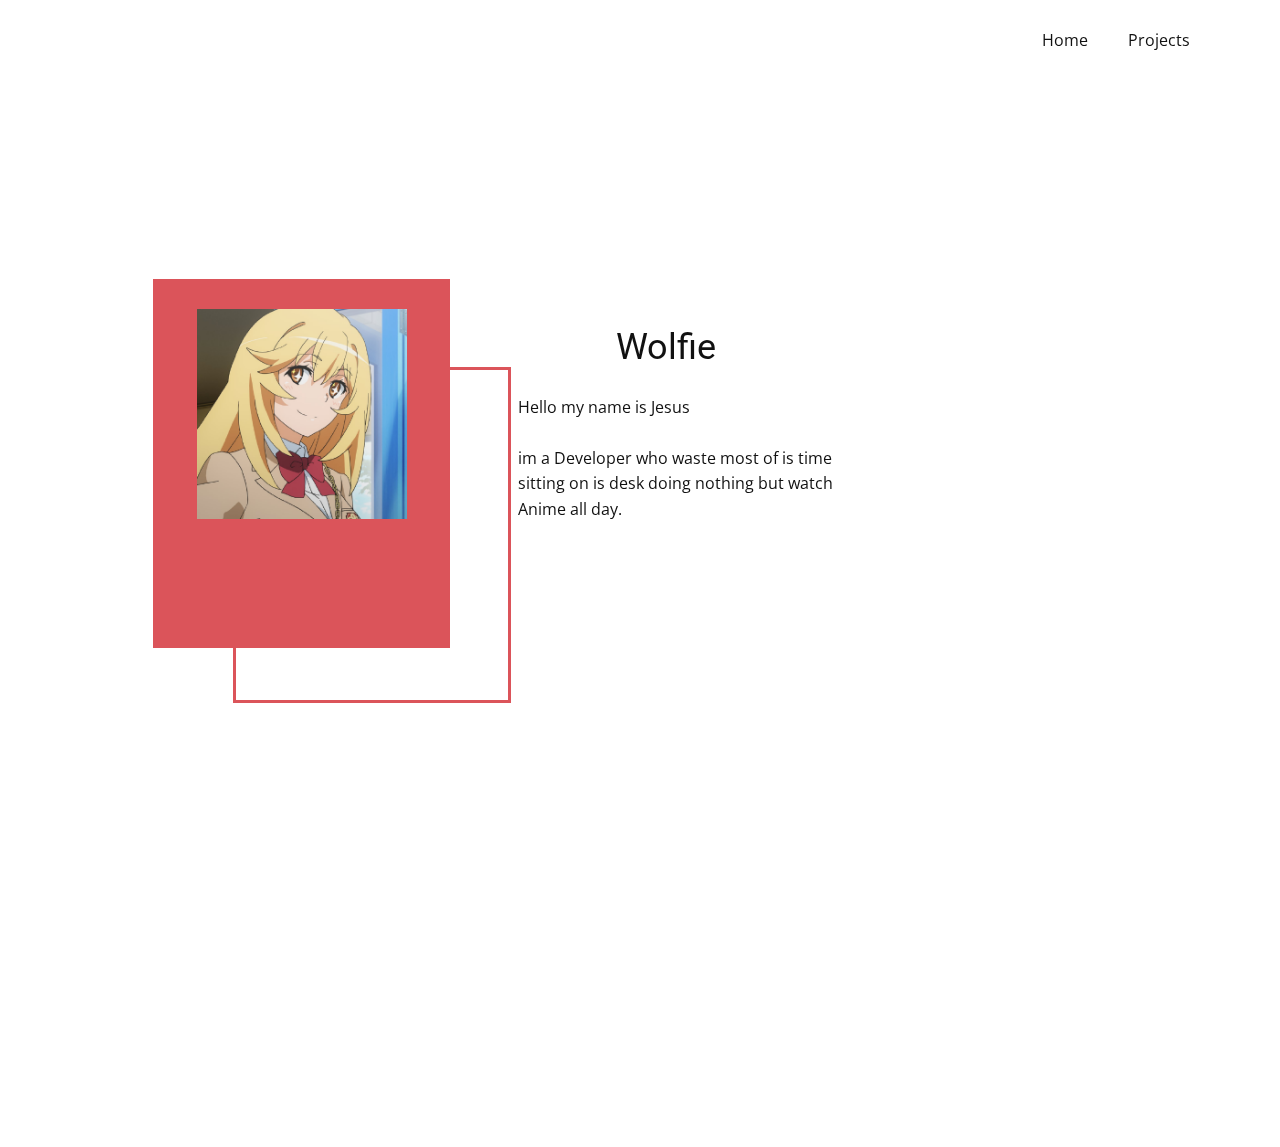
<file: index.html>
<!DOCTYPE html>
<html style="font-size: 16px;">
  <head>
    <meta name="viewport" content="width=device-width, initial-scale=1.0">
    <meta charset="utf-8">
    <meta name="keywords" content="Fortnite">
    <meta name="description" content="Wolfie site for stuff hes not sure yet ">
    <meta name="page_type" content="np-template-header-footer-from-plugin">
    <title>Wolf Site</title>
    <link rel="stylesheet" href="nicepage.css" media="screen">
<link rel="stylesheet" href="Home.css" media="screen">
    <script class="u-script" type="text/javascript" src="jquery.js" defer=""></script>
    <script class="u-script" type="text/javascript" src="nicepage.js" defer=""></script>
    <link rel="icon" href="images/favicon.png">
    <link id="u-theme-google-font" rel="stylesheet" href="https://fonts.googleapis.com/css?family=Roboto:100,100i,300,300i,400,400i,500,500i,700,700i,900,900i|Open+Sans:300,300i,400,400i,600,600i,700,700i,800,800i">
    
    
    <script type="application/ld+json">{
		"@context": "http://schema.org",
		"@type": "Organization",
		"name": "Wolfie",
		"url": "index.html",
		"sameAs": []
}</script>
    <meta property="og:title" content="Wolf Site">
    <meta property="og:type" content="website">
    <meta property="og:description" content="Wolfie site for stuff hes not sure yet ">
    <meta name="theme-color" content="#478ac9">
    <link rel="canonical" href="index.html">
    <meta property="og:url" content="index.html">
  </head>
  <body data-home-page="Home.html" data-home-page-title="Home" class="u-body"><header class="u-clearfix u-header u-sticky u-header" id="sec-9f21"><div class="u-clearfix u-sheet u-sheet-1">
        <nav class="u-menu u-menu-dropdown u-offcanvas u-menu-1">
          <div class="menu-collapse" style="font-size: 1rem; letter-spacing: 0px;">
            <a class="u-button-style u-custom-active-color u-custom-color u-custom-left-right-menu-spacing u-custom-padding-bottom u-custom-text-active-color u-custom-text-color u-custom-top-bottom-menu-spacing u-nav-link u-text-active-palette-1-base u-text-hover-palette-2-base" href="#">
              <svg><use xmlns:xlink="http://www.w3.org/1999/xlink" xlink:href="#menu-hamburger"></use></svg>
              <svg version="1.1" xmlns="http://www.w3.org/2000/svg" xmlns:xlink="http://www.w3.org/1999/xlink"><defs><symbol id="menu-hamburger" viewBox="0 0 16 16" style="width: 16px; height: 16px;"><rect y="1" width="16" height="2"></rect><rect y="7" width="16" height="2"></rect><rect y="13" width="16" height="2"></rect>
</symbol>
</defs></svg>
            </a>
          </div>
          <div class="u-custom-menu u-nav-container">
            <ul class="u-nav u-unstyled u-nav-1"><li class="u-nav-item"><a class="u-button-style u-nav-link u-text-hover-palette-2-base" href="Home.html" style="padding: 10px 20px;">Home</a>
</li><li class="u-nav-item"><a class="u-button-style u-nav-link u-text-hover-palette-2-base" href="Projects.html" style="padding: 10px 20px;">Projects</a>
</li></ul>
          </div>
          <div class="u-custom-menu u-nav-container-collapse">
            <div class="u-black u-container-style u-inner-container-layout u-opacity u-opacity-95 u-sidenav">
              <div class="u-sidenav-overflow">
                <div class="u-menu-close"></div>
                <ul class="u-align-center u-nav u-popupmenu-items u-unstyled u-nav-2"><li class="u-nav-item"><a class="u-button-style u-nav-link" href="Home.html" style="padding: 10px 20px;">Home</a>
</li><li class="u-nav-item"><a class="u-button-style u-nav-link" href="Projects.html" style="padding: 10px 20px;">Projects</a>
</li></ul>
              </div>
            </div>
            <div class="u-black u-menu-overlay u-opacity u-opacity-70"></div>
          </div>
        </nav>
      </div></header>
    <section class="u-align-left u-clearfix u-lightbox u-section-1" id="sec-27fb">
      <div class="u-clearfix u-sheet u-sheet-1">
        <div class="u-container-style u-group u-group-1">
          <div class="u-container-layout u-container-layout-1">
            <div class="u-border-3 u-border-palette-2-base u-shape u-shape-bottom u-shape-left u-shape-1" data-animation-name="slideIn" data-animation-duration="1000" data-animation-delay="0" data-animation-direction="Right"></div>
            <div class="u-border-3 u-border-palette-2-base u-shape u-shape-left u-shape-top u-shape-2" data-animation-name="slideIn" data-animation-duration="1000" data-animation-delay="0" data-animation-direction="Up"></div>
            <div class="u-container-style u-group u-palette-2-base u-shape-rectangle u-group-2" data-animation-name="slideIn" data-animation-duration="1000" data-animation-delay="0" data-animation-direction="Down">
              <div class="u-container-layout u-container-layout-2">
                <img src="images/32025746.png" alt="" class="u-image u-image-default u-preserve-proportions u-image-1" data-image-width="460" data-image-height="460">
              </div>
            </div>
            <div class="u-border-3 u-border-palette-2-base u-shape u-shape-right u-shape-top u-shape-3" data-animation-name="slideIn" data-animation-duration="1000" data-animation-delay="0" data-animation-direction="Left"></div>
            <h2 class="u-text u-text-1" data-animation-name="fadeIn" data-animation-duration="1000" data-animation-delay="0" data-animation-direction="Down">Wolfie</h2>
            <p class="u-text u-text-2" data-animation-name="fadeIn" data-animation-duration="1000" data-animation-delay="0" data-animation-direction="">Hello my name is Jesus&nbsp;<br>
              <br>im a Developer who waste most of is time sitting on is desk doing nothing but watch Anime all day.
            </p>
          </div>
        </div>
      </div>
    </section>
    
    
    
  </body>
</html>
</file>
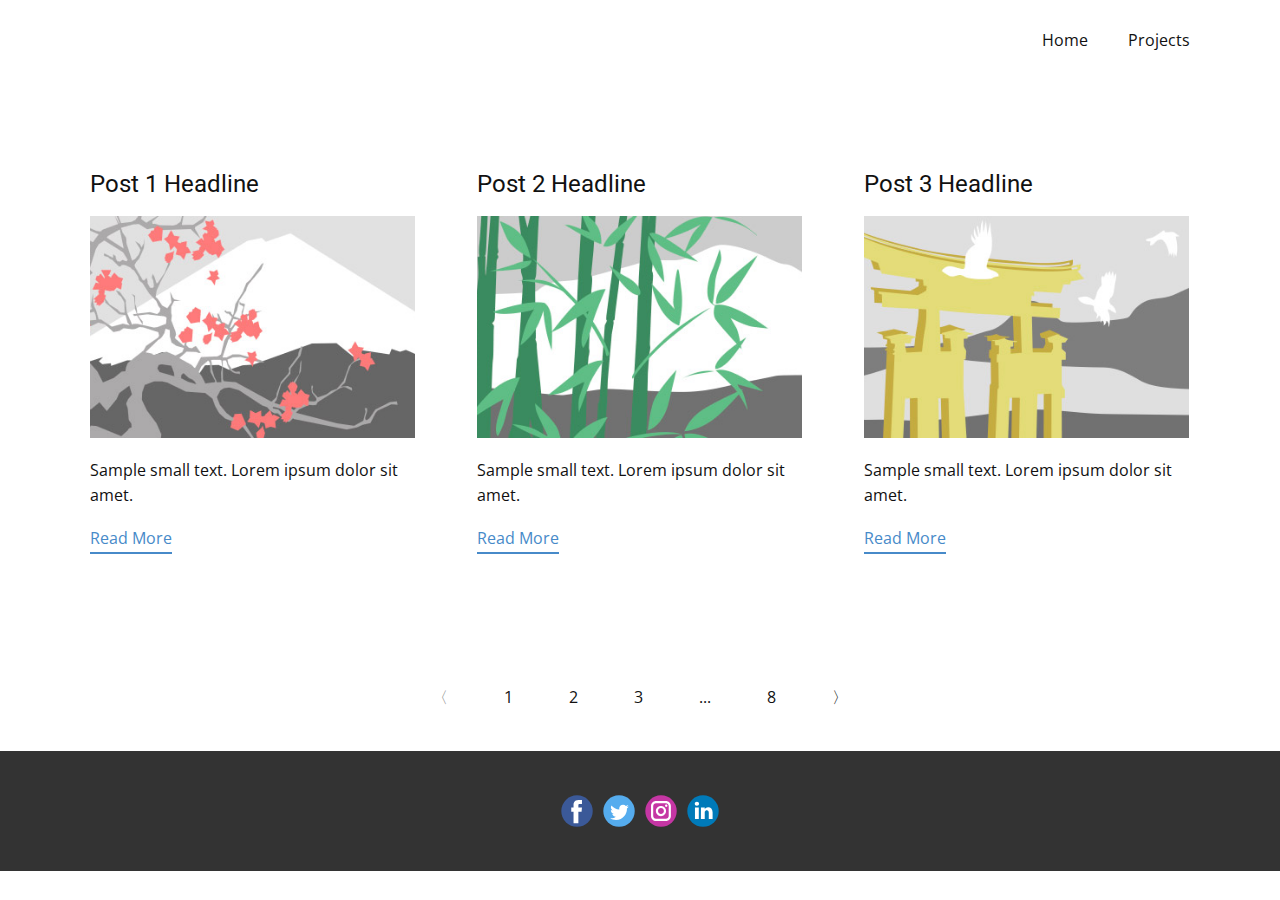
<file: Blog-Template.html>
<!DOCTYPE html>
<html style="font-size: 16px;">
  <head>
    <meta name="viewport" content="width=device-width, initial-scale=1.0">
    <meta charset="utf-8">
    <meta name="keywords" content="">
    <meta name="description" content="">
    <meta name="page_type" content="np-template-header-footer-from-plugin">
    <title>Blog Template</title>
    <link rel="stylesheet" href="nicepage.css" media="screen">
<link rel="stylesheet" href="Blog-Template.css" media="screen">
    <script class="u-script" type="text/javascript" src="jquery.js" defer=""></script>
    <script class="u-script" type="text/javascript" src="nicepage.js" defer=""></script>
    <link rel="icon" href="images/favicon.png">
    <link id="u-theme-google-font" rel="stylesheet" href="https://fonts.googleapis.com/css?family=Roboto:100,100i,300,300i,400,400i,500,500i,700,700i,900,900i|Open+Sans:300,300i,400,400i,600,600i,700,700i,800,800i">
    
    
    
    <script type="application/ld+json">{
		"@context": "http://schema.org",
		"@type": "Organization",
		"name": "Wolfie",
		"url": "index.html",
		"sameAs": []
}</script>
    <meta property="og:title" content="Blog Template">
    <meta property="og:type" content="website">
    <meta name="theme-color" content="#478ac9">
    <link rel="canonical" href="index.html">
    <meta property="og:url" content="index.html">
  </head>
  <body class="u-body"><header class="u-clearfix u-header u-sticky u-header" id="sec-9f21"><div class="u-clearfix u-sheet u-sheet-1">
        <nav class="u-menu u-menu-dropdown u-offcanvas u-menu-1">
          <div class="menu-collapse" style="font-size: 1rem; letter-spacing: 0px;">
            <a class="u-button-style u-custom-active-color u-custom-color u-custom-left-right-menu-spacing u-custom-padding-bottom u-custom-text-active-color u-custom-text-color u-custom-top-bottom-menu-spacing u-nav-link u-text-active-palette-1-base u-text-hover-palette-2-base" href="#">
              <svg><use xmlns:xlink="http://www.w3.org/1999/xlink" xlink:href="#menu-hamburger"></use></svg>
              <svg version="1.1" xmlns="http://www.w3.org/2000/svg" xmlns:xlink="http://www.w3.org/1999/xlink"><defs><symbol id="menu-hamburger" viewBox="0 0 16 16" style="width: 16px; height: 16px;"><rect y="1" width="16" height="2"></rect><rect y="7" width="16" height="2"></rect><rect y="13" width="16" height="2"></rect>
</symbol>
</defs></svg>
            </a>
          </div>
          <div class="u-custom-menu u-nav-container">
            <ul class="u-nav u-unstyled u-nav-1"><li class="u-nav-item"><a class="u-button-style u-nav-link u-text-hover-palette-2-base" href="Home.html" style="padding: 10px 20px;">Home</a>
</li><li class="u-nav-item"><a class="u-button-style u-nav-link u-text-hover-palette-2-base" href="Projects.html" style="padding: 10px 20px;">Projects</a>
</li></ul>
          </div>
          <div class="u-custom-menu u-nav-container-collapse">
            <div class="u-black u-container-style u-inner-container-layout u-opacity u-opacity-95 u-sidenav">
              <div class="u-sidenav-overflow">
                <div class="u-menu-close"></div>
                <ul class="u-align-center u-nav u-popupmenu-items u-unstyled u-nav-2"><li class="u-nav-item"><a class="u-button-style u-nav-link" href="Home.html" style="padding: 10px 20px;">Home</a>
</li><li class="u-nav-item"><a class="u-button-style u-nav-link" href="Projects.html" style="padding: 10px 20px;">Projects</a>
</li></ul>
              </div>
            </div>
            <div class="u-black u-menu-overlay u-opacity u-opacity-70"></div>
          </div>
        </nav>
      </div></header>
    <section class="u-clearfix u-section-1" id="sec-4e43">
      <div class="u-clearfix u-sheet u-valign-middle u-sheet-1"><!--blog--><!--blog_options_json--><!--{"type":"Recent","source":"","tags":"","count":3}--><!--/blog_options_json-->
        <div class="u-blog u-expanded-width u-repeater u-repeater-1"><!--blog_post-->
          <div class="u-blog-post u-container-style u-repeater-item u-white u-repeater-item-1">
            <div class="u-container-layout u-similar-container u-valign-top u-container-layout-1"><!--blog_post_header-->
              <h4 class="u-blog-control u-text u-text-1">
                <a class="u-post-header-link" href="blog/post.html"><!--blog_post_header_content-->Post 1 Headline<!--/blog_post_header_content--></a>
              </h4><!--/blog_post_header--><!--blog_post_image-->
              <img alt="" class="u-blog-control u-expanded-width u-image u-image-default u-image-1" src="images/2.jpeg"><!--/blog_post_image--><!--blog_post_content-->
              <div class="u-blog-control u-post-content u-text u-text-2"><!--blog_post_content_content-->Sample small text. Lorem ipsum dolor sit amet.<!--/blog_post_content_content--></div><!--/blog_post_content--><!--blog_post_readmore-->
              <a href="blog/post.html" class="u-blog-control u-border-2 u-border-palette-1-base u-btn u-btn-rectangle u-button-style u-none u-btn-1"><!--blog_post_readmore_content-->Read More<!--/blog_post_readmore_content--></a><!--/blog_post_readmore-->
            </div>
          </div><!--/blog_post--><!--blog_post-->
          <div class="u-blog-post u-container-style u-repeater-item u-video-cover u-white">
            <div class="u-container-layout u-similar-container u-valign-top u-container-layout-2"><!--blog_post_header-->
              <h4 class="u-blog-control u-text u-text-3">
                <a class="u-post-header-link" href="blog/post-1.html"><!--blog_post_header_content-->Post 2 Headline<!--/blog_post_header_content--></a>
              </h4><!--/blog_post_header--><!--blog_post_image-->
              <img alt="" class="u-blog-control u-expanded-width u-image u-image-default u-image-2" src="images/3.jpeg"><!--/blog_post_image--><!--blog_post_content-->
              <div class="u-blog-control u-post-content u-text u-text-4"><!--blog_post_content_content-->Sample small text. Lorem ipsum dolor sit amet.<!--/blog_post_content_content--></div><!--/blog_post_content--><!--blog_post_readmore-->
              <a href="blog/post-1.html" class="u-blog-control u-border-2 u-border-palette-1-base u-btn u-btn-rectangle u-button-style u-none u-btn-2"><!--blog_post_readmore_content-->Read More<!--/blog_post_readmore_content--></a><!--/blog_post_readmore-->
            </div>
          </div><!--/blog_post--><!--blog_post-->
          <div class="u-blog-post u-container-style u-repeater-item u-video-cover u-white">
            <div class="u-container-layout u-similar-container u-valign-top u-container-layout-3"><!--blog_post_header-->
              <h4 class="u-blog-control u-text u-text-5">
                <a class="u-post-header-link" href="blog/post-2.html"><!--blog_post_header_content-->Post 3 Headline<!--/blog_post_header_content--></a>
              </h4><!--/blog_post_header--><!--blog_post_image-->
              <img alt="" class="u-blog-control u-expanded-width u-image u-image-default u-image-3" src="images/4.jpeg"><!--/blog_post_image--><!--blog_post_content-->
              <div class="u-blog-control u-post-content u-text u-text-6"><!--blog_post_content_content-->Sample small text. Lorem ipsum dolor sit amet.<!--/blog_post_content_content--></div><!--/blog_post_content--><!--blog_post_readmore-->
              <a href="blog/post-2.html" class="u-blog-control u-border-2 u-border-palette-1-base u-btn u-btn-rectangle u-button-style u-none u-btn-3"><!--blog_post_readmore_content-->Read More<!--/blog_post_readmore_content--></a><!--/blog_post_readmore-->
            </div>
          </div><!--/blog_post-->
        </div><!--/blog-->
      </div>
    </section>
    <section class="u-clearfix u-section-2" id="sec-e0e5">
      <div class="u-clearfix u-sheet u-sheet-1">
        <ul class="responsive-style1 u-pagination u-unstyled u-pagination-1">
          <li class="disabled prev u-nav-item u-pagination-item">
            <a class="u-button-style u-nav-link" href="#" style="padding: 16px 28px;">〈</a>
          </li>
          <li class="active u-nav-item u-pagination-item">
            <a class="u-button-style u-nav-link" href="#" style="padding: 16px 28px;">1</a>
          </li>
          <li class="u-nav-item u-pagination-item">
            <a class="u-button-style u-nav-link" href="#" style="padding: 16px 28px;">2</a>
          </li>
          <li class="u-nav-item u-pagination-item">
            <a class="u-button-style u-nav-link" href="#" style="padding: 16px 28px;">3</a>
          </li>
          <li class="u-nav-item u-pagination-item u-pagination-separator">
            <a class="u-button-style u-nav-link" href="#" style="padding: 16px 28px;">...</a>
          </li>
          <li class="u-nav-item u-pagination-item">
            <a class="u-button-style u-nav-link" href="#" style="padding: 16px 28px;">8</a>
          </li>
          <li class="next u-nav-item u-pagination-item">
            <a class="u-button-style u-nav-link" href="#" style="padding: 16px 28px;">〉</a>
          </li>
        </ul>
      </div>
    </section>
    
    
    <footer class="u-clearfix u-footer u-grey-80" id="sec-ced4"><div class="u-clearfix u-sheet u-sheet-1">
        <div class="u-align-left u-social-icons u-spacing-10 u-social-icons-1">
          <a class="u-social-url" title="facebook" target="_blank" href=""><span class="u-icon u-icon-circle u-social-facebook u-social-icon u-icon-1"><svg class="u-svg-link" preserveAspectRatio="xMidYMin slice" viewBox="0 0 112 112" style=""><use xmlns:xlink="http://www.w3.org/1999/xlink" xlink:href="#svg-0594"></use></svg><svg class="u-svg-content" id="svg-0594" style="color: rgb(59, 89, 152);"><circle fill="currentColor" cx="56.1" cy="56.1" r="55"></circle><path fill="#FFFFFF" d="M73.5,31.6h-9.1c-1.4,0-3.6,0.8-3.6,3.9v8.5h12.6L72,58.3H60.8v40.8H43.9V58.3h-8V43.9h8v-9.2
            c0-6.7,3.1-17,17-17h12.5v13.9H73.5z"></path></svg></span>
          </a>
          <a class="u-social-url" title="twitter" target="_blank" href=""><span class="u-icon u-icon-circle u-social-icon u-social-twitter u-icon-2"><svg class="u-svg-link" preserveAspectRatio="xMidYMin slice" viewBox="0 0 112 112" style=""><use xmlns:xlink="http://www.w3.org/1999/xlink" xlink:href="#svg-9568"></use></svg><svg class="u-svg-content" id="svg-9568" style="color: rgb(85, 172, 238);"><circle fill="currentColor" class="st0" cx="56.1" cy="56.1" r="55"></circle><path fill="#FFFFFF" d="M83.8,47.3c0,0.6,0,1.2,0,1.7c0,17.7-13.5,38.2-38.2,38.2C38,87.2,31,85,25,81.2c1,0.1,2.1,0.2,3.2,0.2
            c6.3,0,12.1-2.1,16.7-5.7c-5.9-0.1-10.8-4-12.5-9.3c0.8,0.2,1.7,0.2,2.5,0.2c1.2,0,2.4-0.2,3.5-0.5c-6.1-1.2-10.8-6.7-10.8-13.1
            c0-0.1,0-0.1,0-0.2c1.8,1,3.9,1.6,6.1,1.7c-3.6-2.4-6-6.5-6-11.2c0-2.5,0.7-4.8,1.8-6.7c6.6,8.1,16.5,13.5,27.6,14
            c-0.2-1-0.3-2-0.3-3.1c0-7.4,6-13.4,13.4-13.4c3.9,0,7.3,1.6,9.8,4.2c3.1-0.6,5.9-1.7,8.5-3.3c-1,3.1-3.1,5.8-5.9,7.4
            c2.7-0.3,5.3-1,7.7-2.1C88.7,43,86.4,45.4,83.8,47.3z"></path></svg></span>
          </a>
          <a class="u-social-url" title="instagram" target="_blank" href=""><span class="u-icon u-icon-circle u-social-icon u-social-instagram u-icon-3"><svg class="u-svg-link" preserveAspectRatio="xMidYMin slice" viewBox="0 0 112 112" style=""><use xmlns:xlink="http://www.w3.org/1999/xlink" xlink:href="#svg-39e1"></use></svg><svg class="u-svg-content" id="svg-39e1" style="color: rgb(197, 54, 164);"><circle fill="currentColor" cx="56.1" cy="56.1" r="55"></circle><path fill="#FFFFFF" d="M55.9,38.2c-9.9,0-17.9,8-17.9,17.9C38,66,46,74,55.9,74c9.9,0,17.9-8,17.9-17.9C73.8,46.2,65.8,38.2,55.9,38.2
            z M55.9,66.4c-5.7,0-10.3-4.6-10.3-10.3c-0.1-5.7,4.6-10.3,10.3-10.3c5.7,0,10.3,4.6,10.3,10.3C66.2,61.8,61.6,66.4,55.9,66.4z"></path><path fill="#FFFFFF" d="M74.3,33.5c-2.3,0-4.2,1.9-4.2,4.2s1.9,4.2,4.2,4.2s4.2-1.9,4.2-4.2S76.6,33.5,74.3,33.5z"></path><path fill="#FFFFFF" d="M73.1,21.3H38.6c-9.7,0-17.5,7.9-17.5,17.5v34.5c0,9.7,7.9,17.6,17.5,17.6h34.5c9.7,0,17.5-7.9,17.5-17.5V38.8
            C90.6,29.1,82.7,21.3,73.1,21.3z M83,73.3c0,5.5-4.5,9.9-9.9,9.9H38.6c-5.5,0-9.9-4.5-9.9-9.9V38.8c0-5.5,4.5-9.9,9.9-9.9h34.5
            c5.5,0,9.9,4.5,9.9,9.9V73.3z"></path></svg></span>
          </a>
          <a class="u-social-url" title="linkedin" target="_blank" href=""><span class="u-icon u-icon-circle u-social-icon u-social-linkedin u-icon-4"><svg class="u-svg-link" preserveAspectRatio="xMidYMin slice" viewBox="0 0 112 112" style=""><use xmlns:xlink="http://www.w3.org/1999/xlink" xlink:href="#svg-8837"></use></svg><svg class="u-svg-content" id="svg-8837" style="color: rgb(0, 122, 185);"><circle fill="currentColor" cx="56.1" cy="56.1" r="55"></circle><path fill="#FFFFFF" d="M41.3,83.7H27.9V43.4h13.4V83.7z M34.6,37.9L34.6,37.9c-4.6,0-7.5-3.1-7.5-7c0-4,3-7,7.6-7s7.4,3,7.5,7
            C42.2,34.8,39.2,37.9,34.6,37.9z M89.6,83.7H76.2V62.2c0-5.4-1.9-9.1-6.8-9.1c-3.7,0-5.9,2.5-6.9,4.9c-0.4,0.9-0.4,2.1-0.4,3.3v22.5
            H48.7c0,0,0.2-36.5,0-40.3h13.4v5.7c1.8-2.7,5-6.7,12.1-6.7c8.8,0,15.4,5.8,15.4,18.1V83.7z"></path></svg></span>
          </a>
        </div>
      </div></footer>
  </body>
</html>
</file>
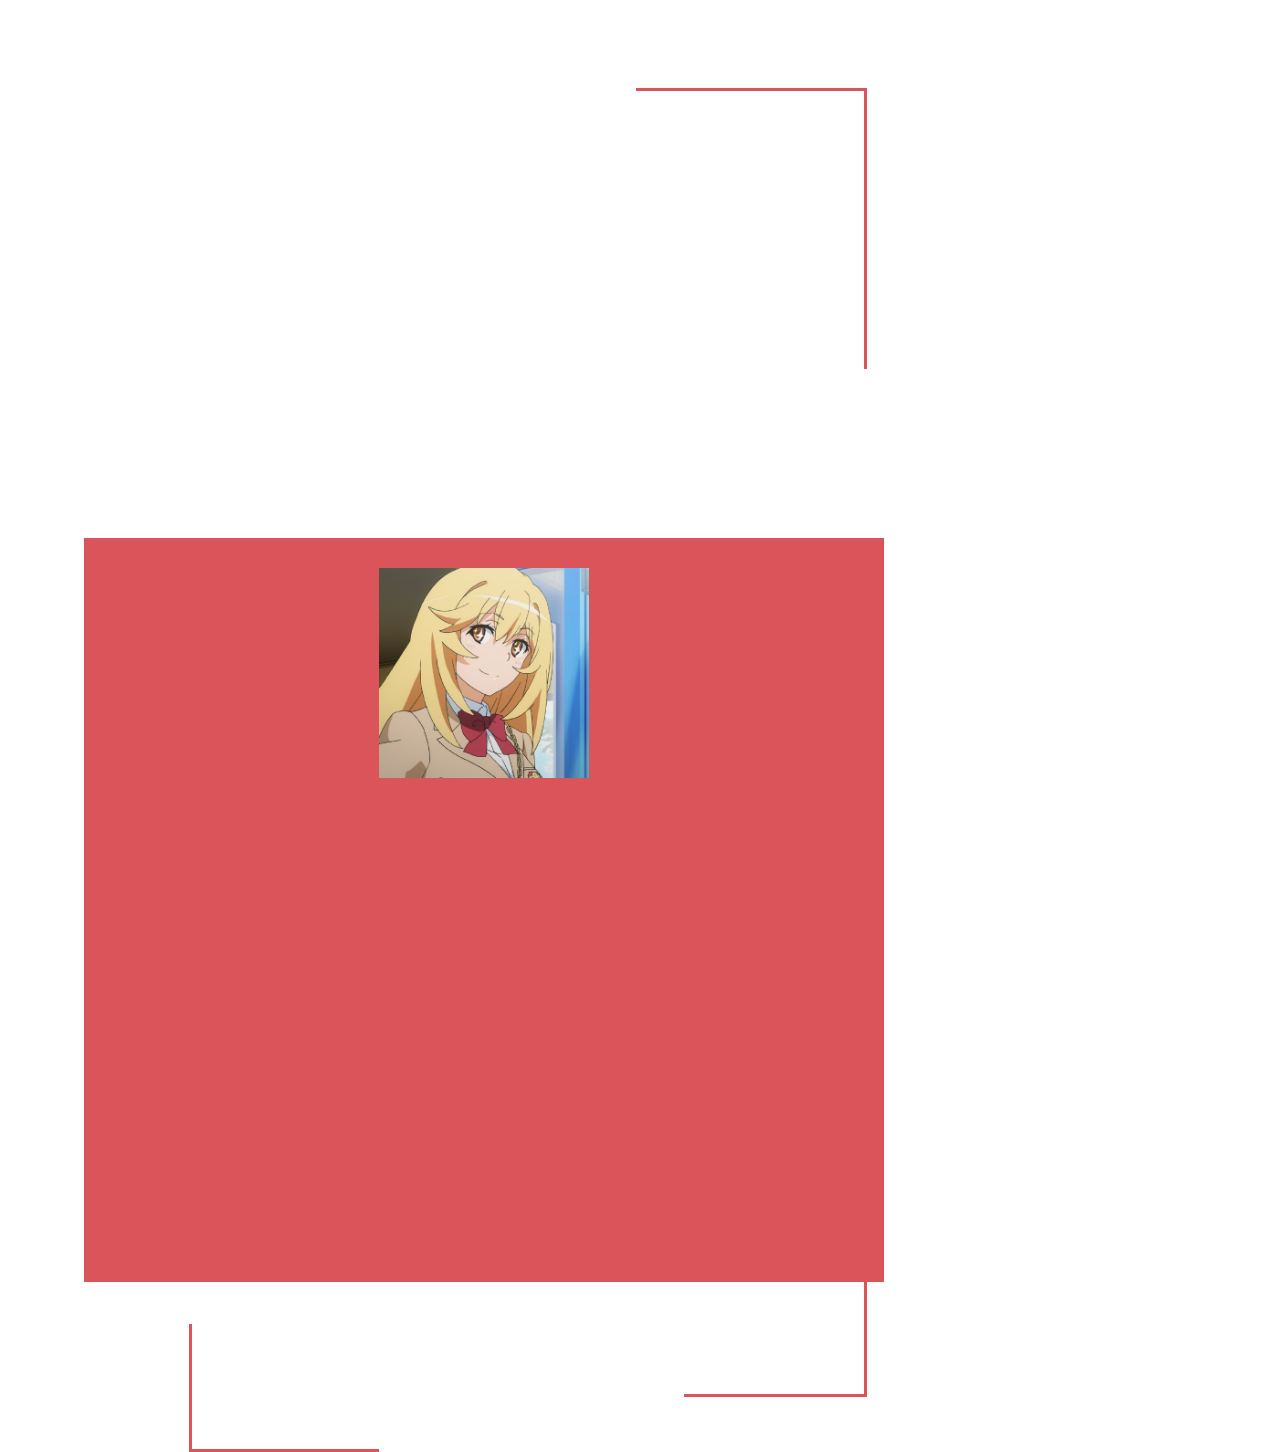
<file: Home.html>
<!DOCTYPE html>
<html style="font-size: 16px;">
  <head>
    <meta name="viewport" content="width=device-width, initial-scale=1.0">
    <meta charset="utf-8">
    <meta name="keywords" content="Fortnite">
    <meta name="description" content="Wolfie site for stuff hes not sure yet ">
    <meta name="page_type" content="np-template-header-footer-from-plugin">
    <title>Wolf Site</title>
    <link rel="stylesheet" href="nicepage.css" media="screen">
<link rel="stylesheet" href="Home.css" media="screen">
    <script class="u-script" type="text/javascript" src="jquery.js" defer=""></script>
    <script class="u-script" type="text/javascript" src="nicepage.js" defer=""></script>
    <link rel="icon" href="images/favicon.png">
    <link id="u-theme-google-font" rel="stylesheet" href="https://fonts.googleapis.com/css?family=Roboto:100,100i,300,300i,400,400i,500,500i,700,700i,900,900i|Open+Sans:300,300i,400,400i,600,600i,700,700i,800,800i">
    
    
    <script type="application/ld+json">{
		"@context": "http://schema.org",
		"@type": "Organization",
		"name": "Wolfie",
		"url": "index.html"
}</script>
    <meta property="og:title" content="Wolf Site">
    <meta property="og:type" content="website">
    <meta property="og:description" content="Wolfie site for stuff hes not sure yet ">
    <meta name="theme-color" content="#478ac9">
    <link rel="canonical" href="index.html">
    <meta property="og:url" content="index.html">
  </head>
  <body class="u-body">
    <section class="u-align-left u-clearfix u-image u-section-1" id="sec-27fb" data-image-width="3840" data-image-height="2160">
      <div class="u-clearfix u-sheet u-sheet-1">
        <div class="u-border-3 u-border-palette-2-base u-shape u-shape-bottom u-shape-left u-shape-1" data-animation-name="slideIn" data-animation-duration="1000" data-animation-delay="0" data-animation-direction="Right"></div>
        <div class="u-container-style u-group u-palette-2-base u-shape-rectangle u-group-1" data-animation-name="slideIn" data-animation-duration="1000" data-animation-delay="0" data-animation-direction="Down">
          <div class="u-container-layout u-valign-top-lg u-valign-top-xl u-container-layout-1">
            <img src="images/32025746.png" alt="" class="u-image u-image-default u-preserve-proportions u-image-1" data-image-width="460" data-image-height="460">
          </div>
        </div>
        <div class="u-border-3 u-border-palette-2-base u-shape u-shape-left u-shape-top u-shape-2" data-animation-name="slideIn" data-animation-duration="1000" data-animation-delay="0" data-animation-direction="Up"></div>
        <div class="u-border-3 u-border-palette-2-base u-shape u-shape-right u-shape-top u-shape-3" data-animation-name="slideIn" data-animation-duration="1000" data-animation-delay="0" data-animation-direction="Left"></div>
      </div>
    </section>
    
    
    
  </body>
</html>
</file>
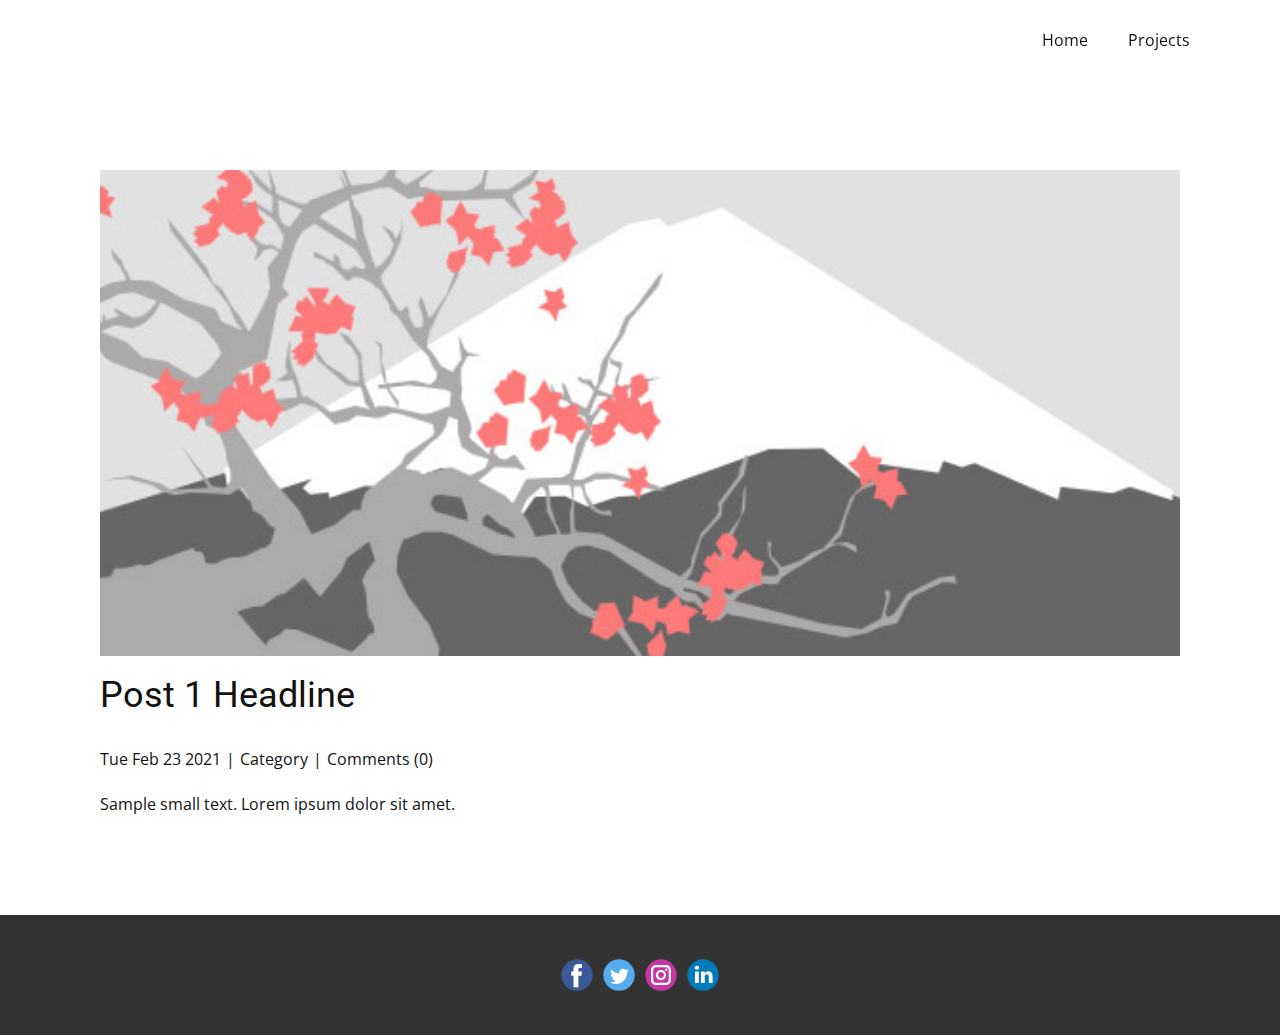
<file: Post-Template.html>
<!DOCTYPE html>
<html style="font-size: 16px;">
  <head>
    <meta name="viewport" content="width=device-width, initial-scale=1.0">
    <meta charset="utf-8">
    <meta name="keywords" content="Post 1 Headline">
    <meta name="description" content="">
    <meta name="page_type" content="np-template-header-footer-from-plugin">
    <title>Post Template</title>
    <link rel="stylesheet" href="nicepage.css" media="screen">
<link rel="stylesheet" href="Post-Template.css" media="screen">
    <script class="u-script" type="text/javascript" src="jquery.js" defer=""></script>
    <script class="u-script" type="text/javascript" src="nicepage.js" defer=""></script>
    <link rel="icon" href="images/favicon.png">
    <link id="u-theme-google-font" rel="stylesheet" href="https://fonts.googleapis.com/css?family=Roboto:100,100i,300,300i,400,400i,500,500i,700,700i,900,900i|Open+Sans:300,300i,400,400i,600,600i,700,700i,800,800i">
    
    
    <script type="application/ld+json">{
		"@context": "http://schema.org",
		"@type": "Organization",
		"name": "Wolfie",
		"url": "index.html",
		"sameAs": []
}</script>
    <meta property="og:title" content="Post Template">
    <meta property="og:type" content="website">
    <meta name="theme-color" content="#478ac9">
    <link rel="canonical" href="index.html">
    <meta property="og:url" content="index.html">
  </head>
  <body class="u-body"><header class="u-clearfix u-header u-sticky u-header" id="sec-9f21"><div class="u-clearfix u-sheet u-sheet-1">
        <nav class="u-menu u-menu-dropdown u-offcanvas u-menu-1">
          <div class="menu-collapse" style="font-size: 1rem; letter-spacing: 0px;">
            <a class="u-button-style u-custom-active-color u-custom-color u-custom-left-right-menu-spacing u-custom-padding-bottom u-custom-text-active-color u-custom-text-color u-custom-top-bottom-menu-spacing u-nav-link u-text-active-palette-1-base u-text-hover-palette-2-base" href="#">
              <svg><use xmlns:xlink="http://www.w3.org/1999/xlink" xlink:href="#menu-hamburger"></use></svg>
              <svg version="1.1" xmlns="http://www.w3.org/2000/svg" xmlns:xlink="http://www.w3.org/1999/xlink"><defs><symbol id="menu-hamburger" viewBox="0 0 16 16" style="width: 16px; height: 16px;"><rect y="1" width="16" height="2"></rect><rect y="7" width="16" height="2"></rect><rect y="13" width="16" height="2"></rect>
</symbol>
</defs></svg>
            </a>
          </div>
          <div class="u-custom-menu u-nav-container">
            <ul class="u-nav u-unstyled u-nav-1"><li class="u-nav-item"><a class="u-button-style u-nav-link u-text-hover-palette-2-base" href="Home.html" style="padding: 10px 20px;">Home</a>
</li><li class="u-nav-item"><a class="u-button-style u-nav-link u-text-hover-palette-2-base" href="Projects.html" style="padding: 10px 20px;">Projects</a>
</li></ul>
          </div>
          <div class="u-custom-menu u-nav-container-collapse">
            <div class="u-black u-container-style u-inner-container-layout u-opacity u-opacity-95 u-sidenav">
              <div class="u-sidenav-overflow">
                <div class="u-menu-close"></div>
                <ul class="u-align-center u-nav u-popupmenu-items u-unstyled u-nav-2"><li class="u-nav-item"><a class="u-button-style u-nav-link" href="Home.html" style="padding: 10px 20px;">Home</a>
</li><li class="u-nav-item"><a class="u-button-style u-nav-link" href="Projects.html" style="padding: 10px 20px;">Projects</a>
</li></ul>
              </div>
            </div>
            <div class="u-black u-menu-overlay u-opacity u-opacity-70"></div>
          </div>
        </nav>
      </div></header>
    <section class="u-align-center u-clearfix u-section-1" id="sec-15f4">
      <div class="u-clearfix u-sheet u-valign-middle-md u-valign-middle-sm u-valign-middle-xs u-sheet-1"><!--post_details--><!--post_details_options_json--><!--{"source":""}--><!--/post_details_options_json--><!--blog_post-->
        <div class="u-container-style u-expanded-width u-post-details u-post-details-1">
          <div class="u-container-layout u-valign-middle u-container-layout-1"><!--blog_post_image-->
            <img alt="" class="u-blog-control u-expanded-width u-image u-image-default u-image-1" src="images/2.jpeg"><!--/blog_post_image--><!--blog_post_header-->
            <h2 class="u-blog-control u-text u-text-1">
              <a class="u-post-header-link" href="blog/post.html"><!--blog_post_header_content-->Post 1 Headline<!--/blog_post_header_content--></a>
            </h2><!--/blog_post_header--><!--blog_post_metadata-->
            <div class="u-blog-control u-metadata u-metadata-1"><!--blog_post_metadata_date-->
              <span class="u-meta-date u-meta-icon"><!--blog_post_metadata_date_content-->Tue Feb 23 2021<!--/blog_post_metadata_date_content--></span><!--/blog_post_metadata_date--><!--blog_post_metadata_category-->
              <span class="u-meta-category u-meta-icon"><!--blog_post_metadata_category_content-->Category<!--/blog_post_metadata_category_content--></span><!--/blog_post_metadata_category--><!--blog_post_metadata_comments-->
              <span class="u-meta-comments u-meta-icon"><!--blog_post_metadata_comments_content-->Comments (0)<!--/blog_post_metadata_comments_content--></span><!--/blog_post_metadata_comments-->
            </div><!--/blog_post_metadata--><!--blog_post_content-->
            <div class="u-align-justify u-blog-control u-post-content u-text u-text-2"><!--blog_post_content_content-->Sample small text. Lorem ipsum dolor sit amet.<!--/blog_post_content_content--></div><!--/blog_post_content-->
          </div>
        </div><!--/blog_post--><!--/post_details-->
      </div>
    </section>
    
    
    <footer class="u-clearfix u-footer u-grey-80" id="sec-ced4"><div class="u-clearfix u-sheet u-sheet-1">
        <div class="u-align-left u-social-icons u-spacing-10 u-social-icons-1">
          <a class="u-social-url" title="facebook" target="_blank" href=""><span class="u-icon u-icon-circle u-social-facebook u-social-icon u-icon-1"><svg class="u-svg-link" preserveAspectRatio="xMidYMin slice" viewBox="0 0 112 112" style=""><use xmlns:xlink="http://www.w3.org/1999/xlink" xlink:href="#svg-0594"></use></svg><svg class="u-svg-content" id="svg-0594" style="color: rgb(59, 89, 152);"><circle fill="currentColor" cx="56.1" cy="56.1" r="55"></circle><path fill="#FFFFFF" d="M73.5,31.6h-9.1c-1.4,0-3.6,0.8-3.6,3.9v8.5h12.6L72,58.3H60.8v40.8H43.9V58.3h-8V43.9h8v-9.2
            c0-6.7,3.1-17,17-17h12.5v13.9H73.5z"></path></svg></span>
          </a>
          <a class="u-social-url" title="twitter" target="_blank" href=""><span class="u-icon u-icon-circle u-social-icon u-social-twitter u-icon-2"><svg class="u-svg-link" preserveAspectRatio="xMidYMin slice" viewBox="0 0 112 112" style=""><use xmlns:xlink="http://www.w3.org/1999/xlink" xlink:href="#svg-9568"></use></svg><svg class="u-svg-content" id="svg-9568" style="color: rgb(85, 172, 238);"><circle fill="currentColor" class="st0" cx="56.1" cy="56.1" r="55"></circle><path fill="#FFFFFF" d="M83.8,47.3c0,0.6,0,1.2,0,1.7c0,17.7-13.5,38.2-38.2,38.2C38,87.2,31,85,25,81.2c1,0.1,2.1,0.2,3.2,0.2
            c6.3,0,12.1-2.1,16.7-5.7c-5.9-0.1-10.8-4-12.5-9.3c0.8,0.2,1.7,0.2,2.5,0.2c1.2,0,2.4-0.2,3.5-0.5c-6.1-1.2-10.8-6.7-10.8-13.1
            c0-0.1,0-0.1,0-0.2c1.8,1,3.9,1.6,6.1,1.7c-3.6-2.4-6-6.5-6-11.2c0-2.5,0.7-4.8,1.8-6.7c6.6,8.1,16.5,13.5,27.6,14
            c-0.2-1-0.3-2-0.3-3.1c0-7.4,6-13.4,13.4-13.4c3.9,0,7.3,1.6,9.8,4.2c3.1-0.6,5.9-1.7,8.5-3.3c-1,3.1-3.1,5.8-5.9,7.4
            c2.7-0.3,5.3-1,7.7-2.1C88.7,43,86.4,45.4,83.8,47.3z"></path></svg></span>
          </a>
          <a class="u-social-url" title="instagram" target="_blank" href=""><span class="u-icon u-icon-circle u-social-icon u-social-instagram u-icon-3"><svg class="u-svg-link" preserveAspectRatio="xMidYMin slice" viewBox="0 0 112 112" style=""><use xmlns:xlink="http://www.w3.org/1999/xlink" xlink:href="#svg-39e1"></use></svg><svg class="u-svg-content" id="svg-39e1" style="color: rgb(197, 54, 164);"><circle fill="currentColor" cx="56.1" cy="56.1" r="55"></circle><path fill="#FFFFFF" d="M55.9,38.2c-9.9,0-17.9,8-17.9,17.9C38,66,46,74,55.9,74c9.9,0,17.9-8,17.9-17.9C73.8,46.2,65.8,38.2,55.9,38.2
            z M55.9,66.4c-5.7,0-10.3-4.6-10.3-10.3c-0.1-5.7,4.6-10.3,10.3-10.3c5.7,0,10.3,4.6,10.3,10.3C66.2,61.8,61.6,66.4,55.9,66.4z"></path><path fill="#FFFFFF" d="M74.3,33.5c-2.3,0-4.2,1.9-4.2,4.2s1.9,4.2,4.2,4.2s4.2-1.9,4.2-4.2S76.6,33.5,74.3,33.5z"></path><path fill="#FFFFFF" d="M73.1,21.3H38.6c-9.7,0-17.5,7.9-17.5,17.5v34.5c0,9.7,7.9,17.6,17.5,17.6h34.5c9.7,0,17.5-7.9,17.5-17.5V38.8
            C90.6,29.1,82.7,21.3,73.1,21.3z M83,73.3c0,5.5-4.5,9.9-9.9,9.9H38.6c-5.5,0-9.9-4.5-9.9-9.9V38.8c0-5.5,4.5-9.9,9.9-9.9h34.5
            c5.5,0,9.9,4.5,9.9,9.9V73.3z"></path></svg></span>
          </a>
          <a class="u-social-url" title="linkedin" target="_blank" href=""><span class="u-icon u-icon-circle u-social-icon u-social-linkedin u-icon-4"><svg class="u-svg-link" preserveAspectRatio="xMidYMin slice" viewBox="0 0 112 112" style=""><use xmlns:xlink="http://www.w3.org/1999/xlink" xlink:href="#svg-8837"></use></svg><svg class="u-svg-content" id="svg-8837" style="color: rgb(0, 122, 185);"><circle fill="currentColor" cx="56.1" cy="56.1" r="55"></circle><path fill="#FFFFFF" d="M41.3,83.7H27.9V43.4h13.4V83.7z M34.6,37.9L34.6,37.9c-4.6,0-7.5-3.1-7.5-7c0-4,3-7,7.6-7s7.4,3,7.5,7
            C42.2,34.8,39.2,37.9,34.6,37.9z M89.6,83.7H76.2V62.2c0-5.4-1.9-9.1-6.8-9.1c-3.7,0-5.9,2.5-6.9,4.9c-0.4,0.9-0.4,2.1-0.4,3.3v22.5
            H48.7c0,0,0.2-36.5,0-40.3h13.4v5.7c1.8-2.7,5-6.7,12.1-6.7c8.8,0,15.4,5.8,15.4,18.1V83.7z"></path></svg></span>
          </a>
        </div>
      </div></footer>
  </body>
</html>
</file>
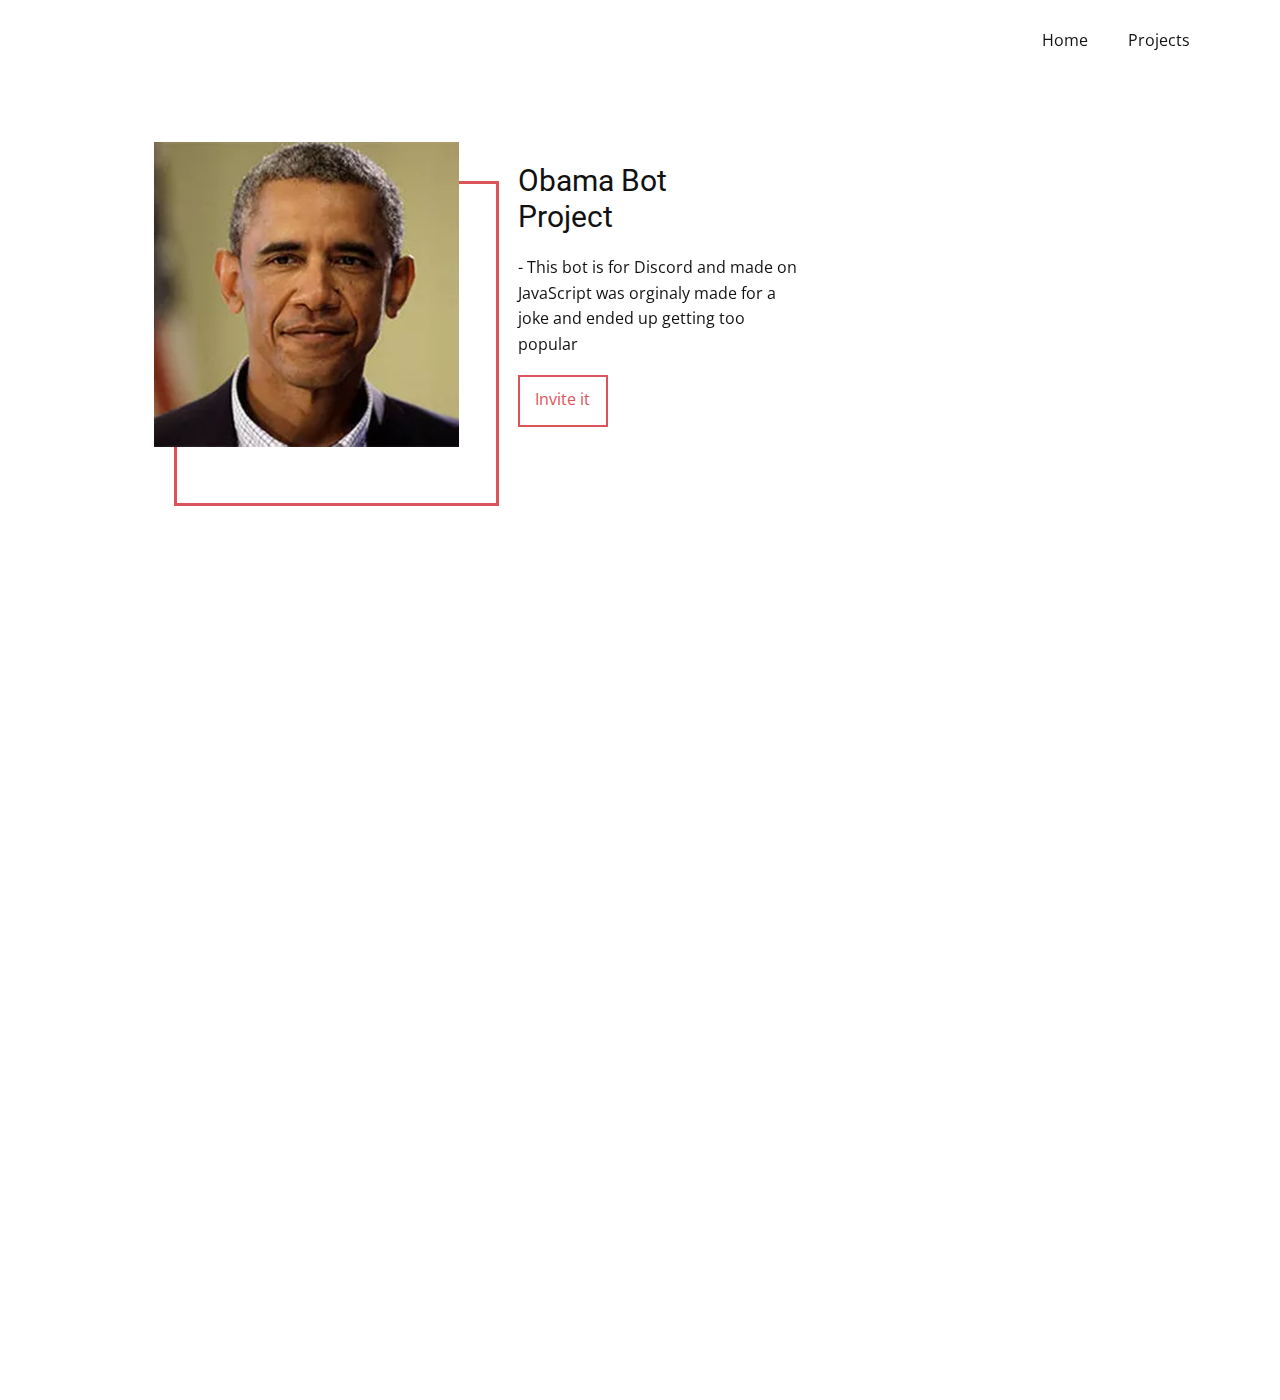
<file: Projects.html>
<!DOCTYPE html>
<html style="font-size: 16px;">
  <head>
    <meta name="viewport" content="width=device-width, initial-scale=1.0">
    <meta charset="utf-8">
    <meta name="keywords" content="">
    <meta name="description" content="">
    <meta name="page_type" content="np-template-header-footer-from-plugin">
    <title>Projects</title>
    <link rel="stylesheet" href="nicepage.css" media="screen">
<link rel="stylesheet" href="Projects.css" media="screen">
    <script class="u-script" type="text/javascript" src="jquery.js" defer=""></script>
    <script class="u-script" type="text/javascript" src="nicepage.js" defer=""></script>
    <link rel="icon" href="images/favicon.png">
    <link id="u-theme-google-font" rel="stylesheet" href="https://fonts.googleapis.com/css?family=Roboto:100,100i,300,300i,400,400i,500,500i,700,700i,900,900i|Open+Sans:300,300i,400,400i,600,600i,700,700i,800,800i">
    
    
    
    <script type="application/ld+json">{
		"@context": "http://schema.org",
		"@type": "Organization",
		"name": "Wolfie",
		"url": "index.html",
		"sameAs": []
}</script>
    <meta property="og:title" content="Projects">
    <meta property="og:type" content="website">
    <meta name="theme-color" content="#478ac9">
    <link rel="canonical" href="index.html">
    <meta property="og:url" content="index.html">
  </head>
  <body class="u-body u-overlap"><header class="u-clearfix u-header u-sticky u-header" id="sec-9f21"><div class="u-clearfix u-sheet u-sheet-1">
        <nav class="u-menu u-menu-dropdown u-offcanvas u-menu-1">
          <div class="menu-collapse" style="font-size: 1rem; letter-spacing: 0px;">
            <a class="u-button-style u-custom-active-color u-custom-color u-custom-left-right-menu-spacing u-custom-padding-bottom u-custom-text-active-color u-custom-text-color u-custom-top-bottom-menu-spacing u-nav-link u-text-active-palette-1-base u-text-hover-palette-2-base" href="#">
              <svg><use xmlns:xlink="http://www.w3.org/1999/xlink" xlink:href="#menu-hamburger"></use></svg>
              <svg version="1.1" xmlns="http://www.w3.org/2000/svg" xmlns:xlink="http://www.w3.org/1999/xlink"><defs><symbol id="menu-hamburger" viewBox="0 0 16 16" style="width: 16px; height: 16px;"><rect y="1" width="16" height="2"></rect><rect y="7" width="16" height="2"></rect><rect y="13" width="16" height="2"></rect>
</symbol>
</defs></svg>
            </a>
          </div>
          <div class="u-custom-menu u-nav-container">
            <ul class="u-nav u-unstyled u-nav-1"><li class="u-nav-item"><a class="u-button-style u-nav-link u-text-hover-palette-2-base" href="Home.html" style="padding: 10px 20px;">Home</a>
</li><li class="u-nav-item"><a class="u-button-style u-nav-link u-text-hover-palette-2-base" href="Projects.html" style="padding: 10px 20px;">Projects</a>
</li></ul>
          </div>
          <div class="u-custom-menu u-nav-container-collapse">
            <div class="u-black u-container-style u-inner-container-layout u-opacity u-opacity-95 u-sidenav">
              <div class="u-sidenav-overflow">
                <div class="u-menu-close"></div>
                <ul class="u-align-center u-nav u-popupmenu-items u-unstyled u-nav-2"><li class="u-nav-item"><a class="u-button-style u-nav-link" href="Home.html" style="padding: 10px 20px;">Home</a>
</li><li class="u-nav-item"><a class="u-button-style u-nav-link" href="Projects.html" style="padding: 10px 20px;">Projects</a>
</li></ul>
              </div>
            </div>
            <div class="u-black u-menu-overlay u-opacity u-opacity-70"></div>
          </div>
        </nav>
      </div></header>
    <section class="u-clearfix u-section-1" id="sec-8c36">
      <div class="u-clearfix u-sheet u-sheet-1">
        <div class="u-container-style u-group u-group-1">
          <div class="u-container-layout u-container-layout-1">
            <div class="u-border-3 u-border-palette-2-base u-shape u-shape-rectangle u-shape-1" data-animation-name="slideIn" data-animation-duration="1000" data-animation-delay="0" data-animation-direction="Left"></div>
            <img src="images/c80877e5cfcce9c4b3884ee24c95fa25.png" alt="" class="u-image u-image-default u-preserve-proportions u-image-1" data-image-width="1024" data-image-height="1024" data-animation-name="slideIn" data-animation-duration="1000" data-animation-delay="0" data-animation-direction="Left">
            <h3 class="u-text u-text-1">Obama Bot Project</h3>
            <p class="u-text u-text-2" data-animation-name="fadeIn" data-animation-duration="1000" data-animation-delay="0" data-animation-direction="">- This bot is for Discord and made on JavaScript was orginaly made for a joke and ended up getting too popular </p>
            <a href="https://obamabot.ml" class="u-border-2 u-border-palette-2-base u-btn u-button-style u-none u-btn-1" target="_blank">Invite it</a>
          </div>
        </div>
      </div>
    </section>
    <section class="u-clearfix u-section-2" id="sec-e683">
      <div class="u-clearfix u-sheet u-sheet-1"></div>
    </section>
    
    
    
  </body>
</html>
</file>
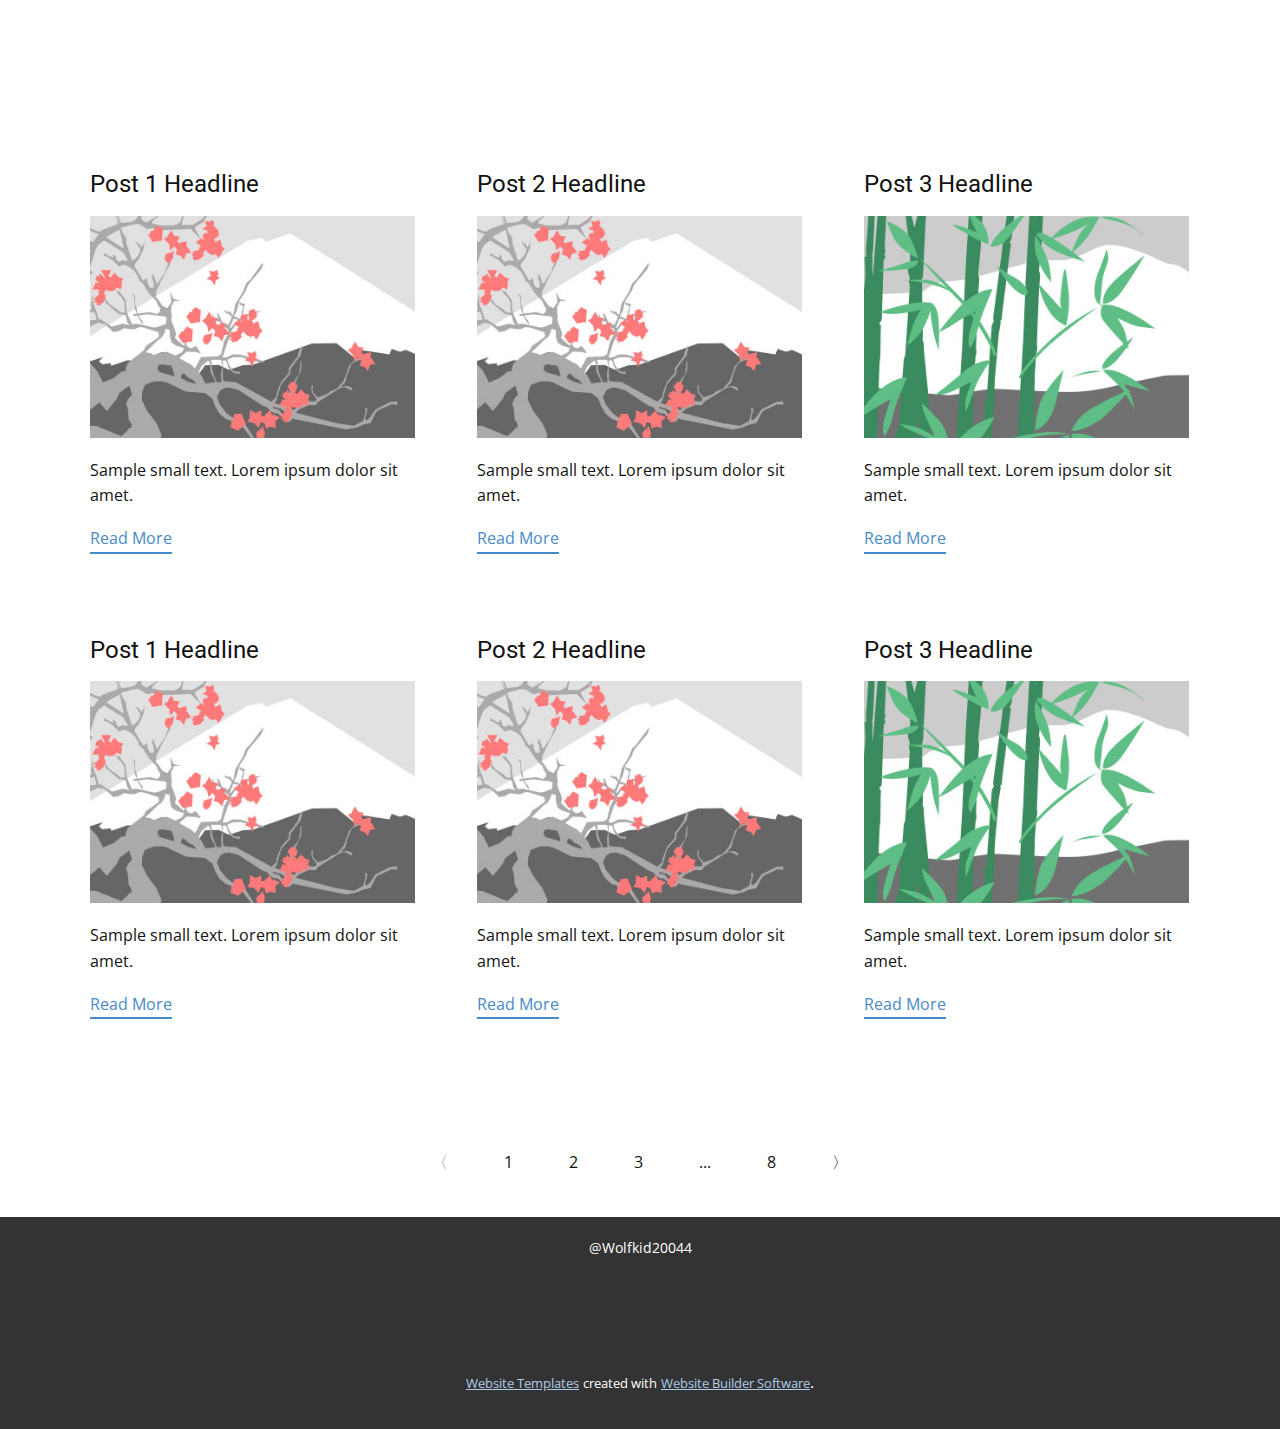
<file: blog/blog.html>
<html style="font-size: 16px;"><head>
    <meta name="viewport" content="width=device-width, initial-scale=1.0">
    <meta charset="utf-8">
    <meta name="keywords" content="">
    <meta name="description" content="">
    <meta name="page_type" content="np-template-header-footer-from-plugin">
    <title>Blog Template</title>
    <link rel="stylesheet" href="../nicepage.css" media="screen">
<link rel="stylesheet" href="../Blog-Template.css" media="screen">
    <script class="u-script" type="text/javascript" src="../jquery.js" defer=""></script>
    <script class="u-script" type="text/javascript" src="../nicepage.js" defer=""></script>
    <link rel="icon" href="../images/favicon.png">
    <link id="u-theme-google-font" rel="stylesheet" href="https://fonts.googleapis.com/css?family=Roboto:100,100i,300,300i,400,400i,500,500i,700,700i,900,900i|Open+Sans:300,300i,400,400i,600,600i,700,700i,800,800i">
    
    
    
    <script type="application/ld+json">{
		"@context": "http://schema.org",
		"@type": "Organization",
		"name": "Site1",
		"url": "index.html"
}</script>
    <meta property="og:title" content="Blog Template">
    <meta property="og:type" content="website">
    <meta name="theme-color" content="#478ac9">
    <link rel="canonical" href="../index.html">
    <meta property="og:url" content="index.html">
  </head>
  <body class="u-body"><header class="u-align-left u-clearfix u-header u-header" id="sec-9f21"><div class="u-clearfix u-sheet u-sheet-1"></div></header>
    <section class="u-clearfix u-section-1" id="sec-4e43">
      <div class="u-clearfix u-sheet u-valign-middle u-sheet-1"><!--blog--><!--blog_options_json--><!--{"type":"Recent","source":"","tags":"","count":3}--><!--/blog_options_json-->
        <div class="u-blog u-expanded-width u-repeater u-repeater-1"><!--blog_post-->
          <div class="u-blog-post u-container-style u-repeater-item u-white u-repeater-item-1">
            <div class="u-container-layout u-similar-container u-valign-top u-container-layout-1"><!--blog_post_header-->
              <h4 class="u-blog-control u-text u-text-1">
                <a class="u-post-header-link" href="../blog/post.html"><!--blog_post_header_content-->Post 1 Headline<!--/blog_post_header_content--></a>
              </h4><!--/blog_post_header--><!--blog_post_image-->
              <a class="u-post-header-link" href="../blog/post.html"><img alt="" class="u-blog-control u-expanded-width u-image u-image-default u-image-1" src="../images/1.jpeg"></a><!--/blog_post_image--><!--blog_post_content-->
              <div class="u-blog-control u-post-content u-text u-text-2 fr-view">Sample small text. Lorem ipsum dolor sit amet.</div><!--/blog_post_content--><!--blog_post_readmore-->
              <a href="../blog/post.html" class="u-blog-control u-border-2 u-border-palette-1-base u-btn u-btn-rectangle u-button-style u-none u-btn-1"><!--blog_post_readmore_content-->Read More<!--/blog_post_readmore_content--></a><!--/blog_post_readmore-->
            </div>
          </div><div class="u-blog-post u-container-style u-repeater-item u-video-cover u-white">
            <div class="u-container-layout u-similar-container u-valign-top u-container-layout-2"><!--blog_post_header-->
              <h4 class="u-blog-control u-text u-text-3">
                <a class="u-post-header-link" href="../blog/post-1.html"><!--blog_post_header_content-->Post 2 Headline<!--/blog_post_header_content--></a>
              </h4><!--/blog_post_header--><!--blog_post_image-->
              <a class="u-post-header-link" href="../blog/post-1.html"><img alt="" class="u-blog-control u-expanded-width u-image u-image-default u-image-2" src="../images/2.jpeg"></a><!--/blog_post_image--><!--blog_post_content-->
              <div class="u-blog-control u-post-content u-text u-text-4 fr-view">Sample small text. Lorem ipsum dolor sit amet.</div><!--/blog_post_content--><!--blog_post_readmore-->
              <a href="../blog/post-1.html" class="u-blog-control u-border-2 u-border-palette-1-base u-btn u-btn-rectangle u-button-style u-none u-btn-2"><!--blog_post_readmore_content-->Read More<!--/blog_post_readmore_content--></a><!--/blog_post_readmore-->
            </div>
          </div><div class="u-blog-post u-container-style u-repeater-item u-video-cover u-white">
            <div class="u-container-layout u-similar-container u-valign-top u-container-layout-3"><!--blog_post_header-->
              <h4 class="u-blog-control u-text u-text-5">
                <a class="u-post-header-link" href="../blog/post-2.html"><!--blog_post_header_content-->Post 3 Headline<!--/blog_post_header_content--></a>
              </h4><!--/blog_post_header--><!--blog_post_image-->
              <a class="u-post-header-link" href="../blog/post-2.html"><img alt="" class="u-blog-control u-expanded-width u-image u-image-default u-image-3" src="../images/3.jpeg"></a><!--/blog_post_image--><!--blog_post_content-->
              <div class="u-blog-control u-post-content u-text u-text-6 fr-view">Sample small text. Lorem ipsum dolor sit amet.</div><!--/blog_post_content--><!--blog_post_readmore-->
              <a href="../blog/post-2.html" class="u-blog-control u-border-2 u-border-palette-1-base u-btn u-btn-rectangle u-button-style u-none u-btn-3"><!--blog_post_readmore_content-->Read More<!--/blog_post_readmore_content--></a><!--/blog_post_readmore-->
            </div>
          </div><div class="u-blog-post u-container-style u-repeater-item u-white u-repeater-item-1">
            <div class="u-container-layout u-similar-container u-valign-top u-container-layout-1"><!--blog_post_header-->
              <h4 class="u-blog-control u-text u-text-1">
                <a class="u-post-header-link" href="../blog/post-3.html"><!--blog_post_header_content-->Post 1 Headline<!--/blog_post_header_content--></a>
              </h4><!--/blog_post_header--><!--blog_post_image-->
              <a class="u-post-header-link" href="../blog/post-3.html"><img alt="" class="u-blog-control u-expanded-width u-image u-image-default u-image-1" src="../images/1.jpeg"></a><!--/blog_post_image--><!--blog_post_content-->
              <div class="u-blog-control u-post-content u-text u-text-2 fr-view">Sample small text. Lorem ipsum dolor sit amet.</div><!--/blog_post_content--><!--blog_post_readmore-->
              <a href="../blog/post-3.html" class="u-blog-control u-border-2 u-border-palette-1-base u-btn u-btn-rectangle u-button-style u-none u-btn-1"><!--blog_post_readmore_content-->Read More<!--/blog_post_readmore_content--></a><!--/blog_post_readmore-->
            </div>
          </div><div class="u-blog-post u-container-style u-repeater-item u-video-cover u-white">
            <div class="u-container-layout u-similar-container u-valign-top u-container-layout-2"><!--blog_post_header-->
              <h4 class="u-blog-control u-text u-text-3">
                <a class="u-post-header-link" href="../blog/post-4.html"><!--blog_post_header_content-->Post 2 Headline<!--/blog_post_header_content--></a>
              </h4><!--/blog_post_header--><!--blog_post_image-->
              <a class="u-post-header-link" href="../blog/post-4.html"><img alt="" class="u-blog-control u-expanded-width u-image u-image-default u-image-2" src="../images/2.jpeg"></a><!--/blog_post_image--><!--blog_post_content-->
              <div class="u-blog-control u-post-content u-text u-text-4 fr-view">Sample small text. Lorem ipsum dolor sit amet.</div><!--/blog_post_content--><!--blog_post_readmore-->
              <a href="../blog/post-4.html" class="u-blog-control u-border-2 u-border-palette-1-base u-btn u-btn-rectangle u-button-style u-none u-btn-2"><!--blog_post_readmore_content-->Read More<!--/blog_post_readmore_content--></a><!--/blog_post_readmore-->
            </div>
          </div><div class="u-blog-post u-container-style u-repeater-item u-video-cover u-white">
            <div class="u-container-layout u-similar-container u-valign-top u-container-layout-3"><!--blog_post_header-->
              <h4 class="u-blog-control u-text u-text-5">
                <a class="u-post-header-link" href="../blog/post-5.html"><!--blog_post_header_content-->Post 3 Headline<!--/blog_post_header_content--></a>
              </h4><!--/blog_post_header--><!--blog_post_image-->
              <a class="u-post-header-link" href="../blog/post-5.html"><img alt="" class="u-blog-control u-expanded-width u-image u-image-default u-image-3" src="../images/3.jpeg"></a><!--/blog_post_image--><!--blog_post_content-->
              <div class="u-blog-control u-post-content u-text u-text-6 fr-view">Sample small text. Lorem ipsum dolor sit amet.</div><!--/blog_post_content--><!--blog_post_readmore-->
              <a href="../blog/post-5.html" class="u-blog-control u-border-2 u-border-palette-1-base u-btn u-btn-rectangle u-button-style u-none u-btn-3"><!--blog_post_readmore_content-->Read More<!--/blog_post_readmore_content--></a><!--/blog_post_readmore-->
            </div>
          </div><!--/blog_post--><!--blog_post-->
          <!--/blog_post--><!--blog_post-->
          <!--/blog_post-->
        </div><!--/blog-->
      </div>
    </section>
    <section class="u-clearfix u-section-2" id="sec-e0e5">
      <div class="u-clearfix u-sheet u-sheet-1">
        <ul class="responsive-style1 u-pagination u-unstyled u-pagination-1">
          <li class="disabled prev u-nav-item u-pagination-item">
            <a class="u-button-style u-nav-link" href="#" style="padding: 16px 28px;">〈</a>
          </li>
          <li class="active u-nav-item u-pagination-item">
            <a class="u-button-style u-nav-link" href="#" style="padding: 16px 28px;">1</a>
          </li>
          <li class="u-nav-item u-pagination-item">
            <a class="u-button-style u-nav-link" href="#" style="padding: 16px 28px;">2</a>
          </li>
          <li class="u-nav-item u-pagination-item">
            <a class="u-button-style u-nav-link" href="#" style="padding: 16px 28px;">3</a>
          </li>
          <li class="u-nav-item u-pagination-item u-pagination-separator">
            <a class="u-button-style u-nav-link" href="#" style="padding: 16px 28px;">...</a>
          </li>
          <li class="u-nav-item u-pagination-item">
            <a class="u-button-style u-nav-link" href="#" style="padding: 16px 28px;">8</a>
          </li>
          <li class="next u-nav-item u-pagination-item">
            <a class="u-button-style u-nav-link" href="#" style="padding: 16px 28px;">〉</a>
          </li>
        </ul>
      </div>
    </section>
    
    
    <footer class="u-align-center u-clearfix u-footer u-grey-80 u-footer" id="sec-ced4"><div class="u-clearfix u-sheet u-sheet-1">
        <p class="u-small-text u-text u-text-variant u-text-1">@Wolfkid20044</p>
      </div></footer>
    <section class="u-backlink u-clearfix u-grey-80">
      <a class="u-link" href="https://nicepage.com/website-templates" target="_blank">
        <span>Website Templates</span>
      </a>
      <p class="u-text">
        <span>created with</span>
      </p>
      <a class="u-link" href="https://nicepage.com/" target="_blank">
        <span>Website Builder Software</span>
      </a>. 
    </section>
  
</body></html>
</file>
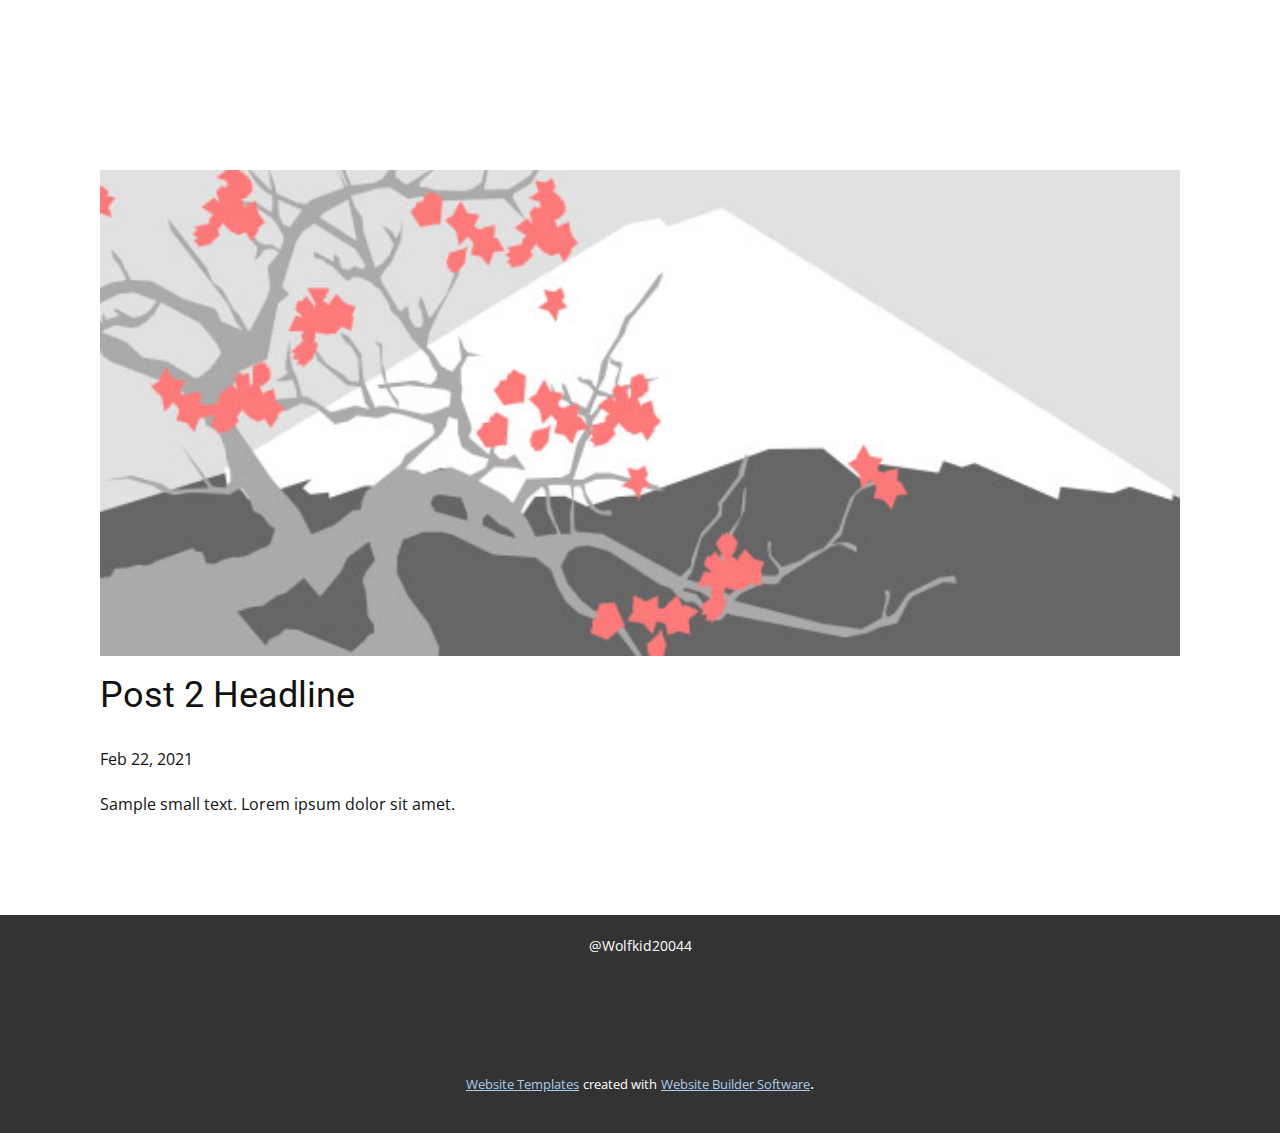
<file: blog/post-1.html>
<!doctype html>
<html style="font-size: 16px;"><head>
    <meta name="viewport" content="width=device-width, initial-scale=1.0">
    <meta charset="utf-8">
    <meta name="keywords" content="Post 1 Headline">
    <meta name="description" content="">
    <meta name="page_type" content="np-template-header-footer-from-plugin">
    <title>Post 2 Headline</title>
    <link rel="stylesheet" href="../nicepage.css" media="screen">
<link rel="stylesheet" href="../Post-Template.css" media="screen">
    <script class="u-script" type="text/javascript" src="../jquery.js" defer=""></script>
    <script class="u-script" type="text/javascript" src="../nicepage.js" defer=""></script>
    <link rel="icon" href="../images/favicon.png">
    <link id="u-theme-google-font" rel="stylesheet" href="https://fonts.googleapis.com/css?family=Roboto:100,100i,300,300i,400,400i,500,500i,700,700i,900,900i|Open+Sans:300,300i,400,400i,600,600i,700,700i,800,800i">
    
    
    <script type="application/ld+json">{
		"@context": "http://schema.org",
		"@type": "Organization",
		"name": "Site1",
		"url": "index.html"
}</script>
    <meta property="og:title" content="Post Template">
    <meta property="og:type" content="website">
    <meta name="theme-color" content="#478ac9">
    <link rel="canonical" href="../index.html">
    <meta property="og:url" content="index.html">
  </head>
  <body class="u-body"><header class="u-align-left u-clearfix u-header u-header" id="sec-9f21"><div class="u-clearfix u-sheet u-sheet-1"></div></header>
    <section class="u-align-center u-clearfix u-section-1" id="sec-15f4">
      <div class="u-clearfix u-sheet u-valign-middle-md u-valign-middle-sm u-valign-middle-xs u-sheet-1"><!--post_details--><!--post_details_options_json--><!--{"source":""}--><!--/post_details_options_json--><!--blog_post-->
        <div class="u-container-style u-expanded-width u-post-details u-post-details-1">
          <div class="u-container-layout u-valign-middle u-container-layout-1"><!--blog_post_image-->
            <img alt="" class="u-blog-control u-expanded-width u-image u-image-default u-image-1" src="../images/2.jpeg"><!--/blog_post_image--><!--blog_post_header-->
            <h2 class="u-blog-control u-text u-text-1">Post 2 Headline</h2><!--/blog_post_header--><!--blog_post_metadata-->
            <div class="u-blog-control u-metadata u-metadata-1"><!--blog_post_metadata_date-->
              <span class="u-meta-date u-meta-icon">Feb 22, 2021</span><!--/blog_post_metadata_date--><!--blog_post_metadata_category-->
              <!--/blog_post_metadata_category--><!--blog_post_metadata_comments-->
              <!--/blog_post_metadata_comments-->
            </div><!--/blog_post_metadata--><!--blog_post_content-->
            <div class="u-align-justify u-blog-control u-post-content u-text u-text-2 fr-view">
  Sample small text. Lorem ipsum dolor sit amet.
  </div><!--/blog_post_content-->
          </div>
        </div><!--/blog_post--><!--/post_details-->
      </div>
    </section>
    
    
    <footer class="u-align-center u-clearfix u-footer u-grey-80 u-footer" id="sec-ced4"><div class="u-clearfix u-sheet u-sheet-1">
        <p class="u-small-text u-text u-text-variant u-text-1">@Wolfkid20044</p>
      </div></footer>
    <section class="u-backlink u-clearfix u-grey-80">
      <a class="u-link" href="https://nicepage.com/website-templates" target="_blank">
        <span>Website Templates</span>
      </a>
      <p class="u-text">
        <span>created with</span>
      </p>
      <a class="u-link" href="https://nicepage.com/" target="_blank">
        <span>Website Builder Software</span>
      </a>. 
    </section>
  
</body></html>
</file>
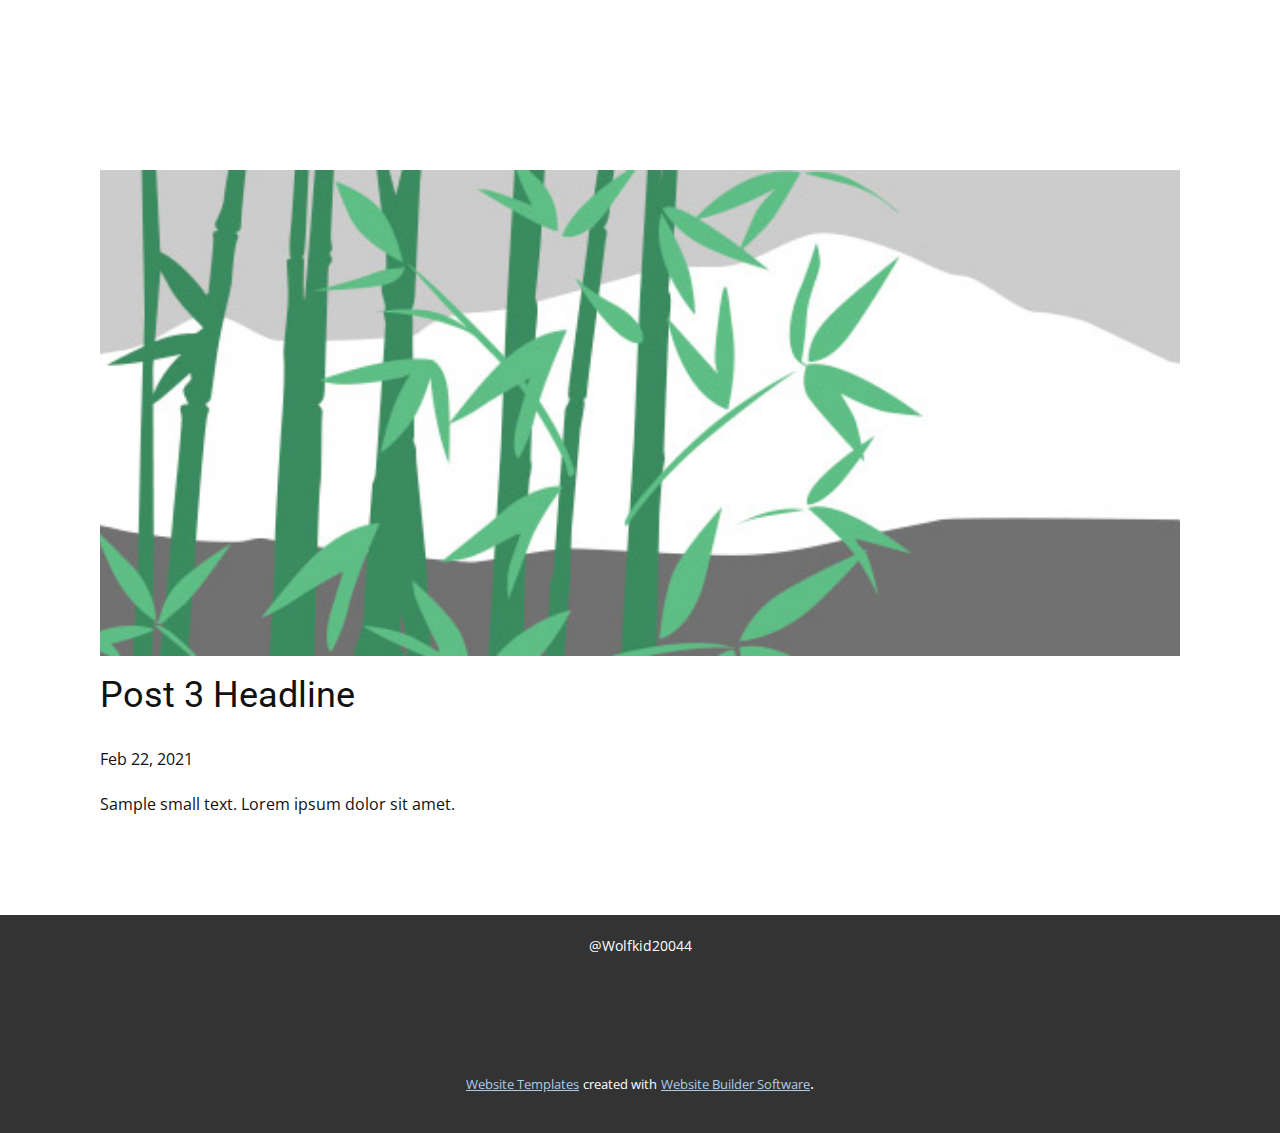
<file: blog/post-2.html>
<!doctype html>
<html style="font-size: 16px;"><head>
    <meta name="viewport" content="width=device-width, initial-scale=1.0">
    <meta charset="utf-8">
    <meta name="keywords" content="Post 1 Headline">
    <meta name="description" content="">
    <meta name="page_type" content="np-template-header-footer-from-plugin">
    <title>Post 3 Headline</title>
    <link rel="stylesheet" href="../nicepage.css" media="screen">
<link rel="stylesheet" href="../Post-Template.css" media="screen">
    <script class="u-script" type="text/javascript" src="../jquery.js" defer=""></script>
    <script class="u-script" type="text/javascript" src="../nicepage.js" defer=""></script>
    <link rel="icon" href="../images/favicon.png">
    <link id="u-theme-google-font" rel="stylesheet" href="https://fonts.googleapis.com/css?family=Roboto:100,100i,300,300i,400,400i,500,500i,700,700i,900,900i|Open+Sans:300,300i,400,400i,600,600i,700,700i,800,800i">
    
    
    <script type="application/ld+json">{
		"@context": "http://schema.org",
		"@type": "Organization",
		"name": "Site1",
		"url": "index.html"
}</script>
    <meta property="og:title" content="Post Template">
    <meta property="og:type" content="website">
    <meta name="theme-color" content="#478ac9">
    <link rel="canonical" href="../index.html">
    <meta property="og:url" content="index.html">
  </head>
  <body class="u-body"><header class="u-align-left u-clearfix u-header u-header" id="sec-9f21"><div class="u-clearfix u-sheet u-sheet-1"></div></header>
    <section class="u-align-center u-clearfix u-section-1" id="sec-15f4">
      <div class="u-clearfix u-sheet u-valign-middle-md u-valign-middle-sm u-valign-middle-xs u-sheet-1"><!--post_details--><!--post_details_options_json--><!--{"source":""}--><!--/post_details_options_json--><!--blog_post-->
        <div class="u-container-style u-expanded-width u-post-details u-post-details-1">
          <div class="u-container-layout u-valign-middle u-container-layout-1"><!--blog_post_image-->
            <img alt="" class="u-blog-control u-expanded-width u-image u-image-default u-image-1" src="../images/3.jpeg"><!--/blog_post_image--><!--blog_post_header-->
            <h2 class="u-blog-control u-text u-text-1">Post 3 Headline</h2><!--/blog_post_header--><!--blog_post_metadata-->
            <div class="u-blog-control u-metadata u-metadata-1"><!--blog_post_metadata_date-->
              <span class="u-meta-date u-meta-icon">Feb 22, 2021</span><!--/blog_post_metadata_date--><!--blog_post_metadata_category-->
              <!--/blog_post_metadata_category--><!--blog_post_metadata_comments-->
              <!--/blog_post_metadata_comments-->
            </div><!--/blog_post_metadata--><!--blog_post_content-->
            <div class="u-align-justify u-blog-control u-post-content u-text u-text-2 fr-view">
  Sample small text. Lorem ipsum dolor sit amet.
  </div><!--/blog_post_content-->
          </div>
        </div><!--/blog_post--><!--/post_details-->
      </div>
    </section>
    
    
    <footer class="u-align-center u-clearfix u-footer u-grey-80 u-footer" id="sec-ced4"><div class="u-clearfix u-sheet u-sheet-1">
        <p class="u-small-text u-text u-text-variant u-text-1">@Wolfkid20044</p>
      </div></footer>
    <section class="u-backlink u-clearfix u-grey-80">
      <a class="u-link" href="https://nicepage.com/website-templates" target="_blank">
        <span>Website Templates</span>
      </a>
      <p class="u-text">
        <span>created with</span>
      </p>
      <a class="u-link" href="https://nicepage.com/" target="_blank">
        <span>Website Builder Software</span>
      </a>. 
    </section>
  
</body></html>
</file>
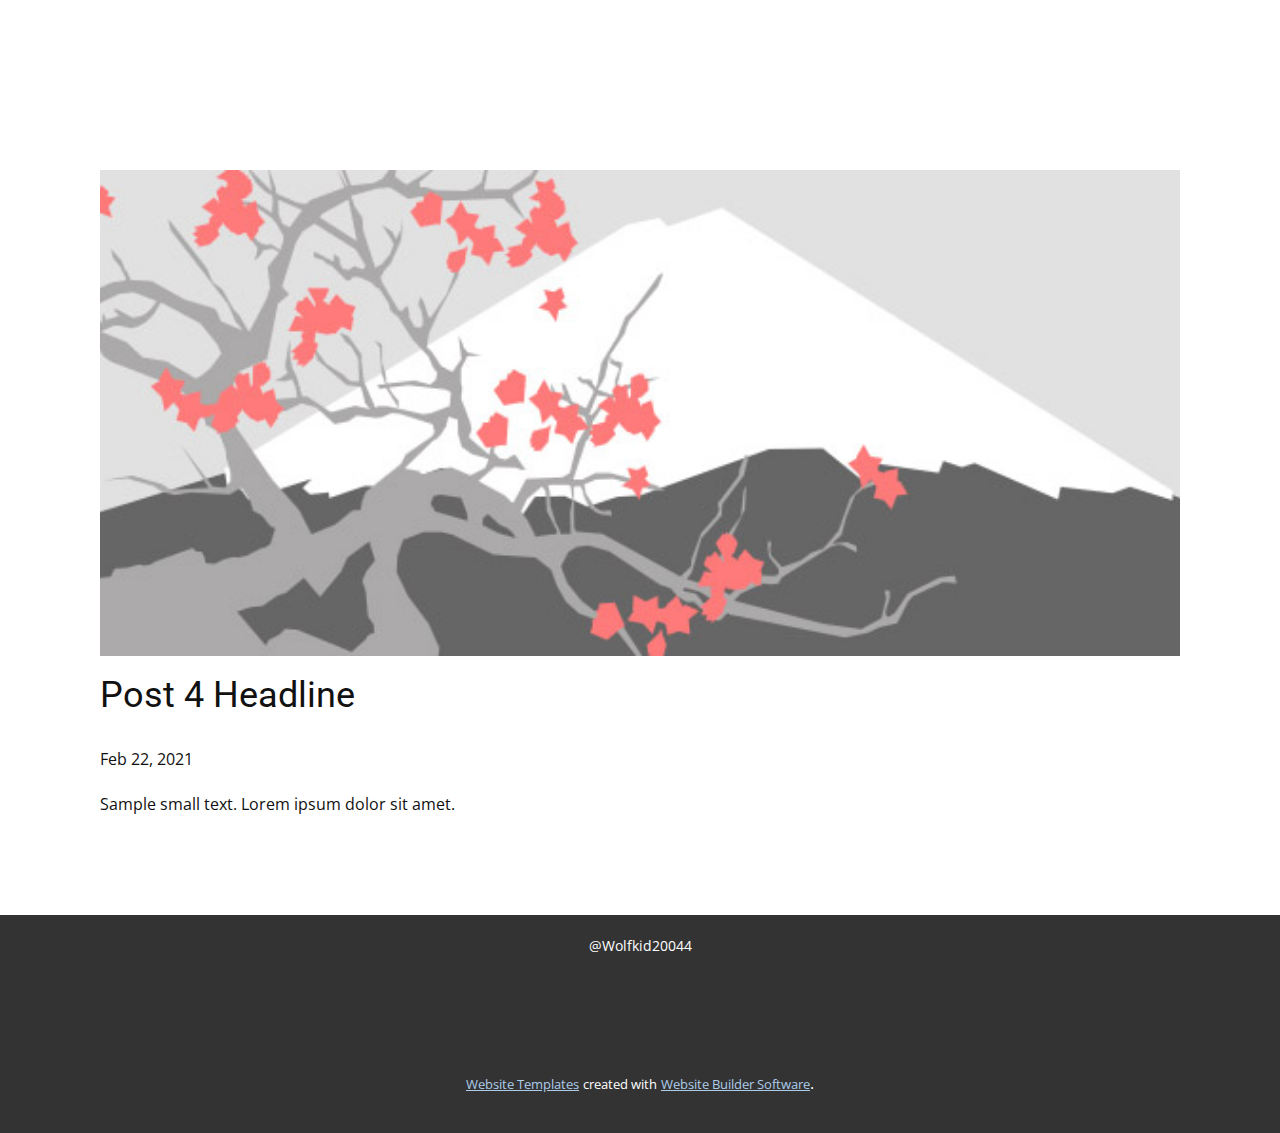
<file: blog/post-3.html>
<!doctype html>
<html style="font-size: 16px;"><head>
    <meta name="viewport" content="width=device-width, initial-scale=1.0">
    <meta charset="utf-8">
    <meta name="keywords" content="Post 1 Headline">
    <meta name="description" content="">
    <meta name="page_type" content="np-template-header-footer-from-plugin">
    <title>Post 4 Headline</title>
    <link rel="stylesheet" href="../nicepage.css" media="screen">
<link rel="stylesheet" href="../Post-Template.css" media="screen">
    <script class="u-script" type="text/javascript" src="../jquery.js" defer=""></script>
    <script class="u-script" type="text/javascript" src="../nicepage.js" defer=""></script>
    <link rel="icon" href="../images/favicon.png">
    <link id="u-theme-google-font" rel="stylesheet" href="https://fonts.googleapis.com/css?family=Roboto:100,100i,300,300i,400,400i,500,500i,700,700i,900,900i|Open+Sans:300,300i,400,400i,600,600i,700,700i,800,800i">
    
    
    <script type="application/ld+json">{
		"@context": "http://schema.org",
		"@type": "Organization",
		"name": "Site1",
		"url": "index.html"
}</script>
    <meta property="og:title" content="Post Template">
    <meta property="og:type" content="website">
    <meta name="theme-color" content="#478ac9">
    <link rel="canonical" href="../index.html">
    <meta property="og:url" content="index.html">
  </head>
  <body class="u-body"><header class="u-align-left u-clearfix u-header u-header" id="sec-9f21"><div class="u-clearfix u-sheet u-sheet-1"></div></header>
    <section class="u-align-center u-clearfix u-section-1" id="sec-15f4">
      <div class="u-clearfix u-sheet u-valign-middle-md u-valign-middle-sm u-valign-middle-xs u-sheet-1"><!--post_details--><!--post_details_options_json--><!--{"source":""}--><!--/post_details_options_json--><!--blog_post-->
        <div class="u-container-style u-expanded-width u-post-details u-post-details-1">
          <div class="u-container-layout u-valign-middle u-container-layout-1"><!--blog_post_image-->
            <img alt="" class="u-blog-control u-expanded-width u-image u-image-default u-image-1" src="../images/1.jpeg"><!--/blog_post_image--><!--blog_post_header-->
            <h2 class="u-blog-control u-text u-text-1">Post 4 Headline</h2><!--/blog_post_header--><!--blog_post_metadata-->
            <div class="u-blog-control u-metadata u-metadata-1"><!--blog_post_metadata_date-->
              <span class="u-meta-date u-meta-icon">Feb 22, 2021</span><!--/blog_post_metadata_date--><!--blog_post_metadata_category-->
              <!--/blog_post_metadata_category--><!--blog_post_metadata_comments-->
              <!--/blog_post_metadata_comments-->
            </div><!--/blog_post_metadata--><!--blog_post_content-->
            <div class="u-align-justify u-blog-control u-post-content u-text u-text-2 fr-view">
  Sample small text. Lorem ipsum dolor sit amet.
  </div><!--/blog_post_content-->
          </div>
        </div><!--/blog_post--><!--/post_details-->
      </div>
    </section>
    
    
    <footer class="u-align-center u-clearfix u-footer u-grey-80 u-footer" id="sec-ced4"><div class="u-clearfix u-sheet u-sheet-1">
        <p class="u-small-text u-text u-text-variant u-text-1">@Wolfkid20044</p>
      </div></footer>
    <section class="u-backlink u-clearfix u-grey-80">
      <a class="u-link" href="https://nicepage.com/website-templates" target="_blank">
        <span>Website Templates</span>
      </a>
      <p class="u-text">
        <span>created with</span>
      </p>
      <a class="u-link" href="https://nicepage.com/" target="_blank">
        <span>Website Builder Software</span>
      </a>. 
    </section>
  
</body></html>
</file>
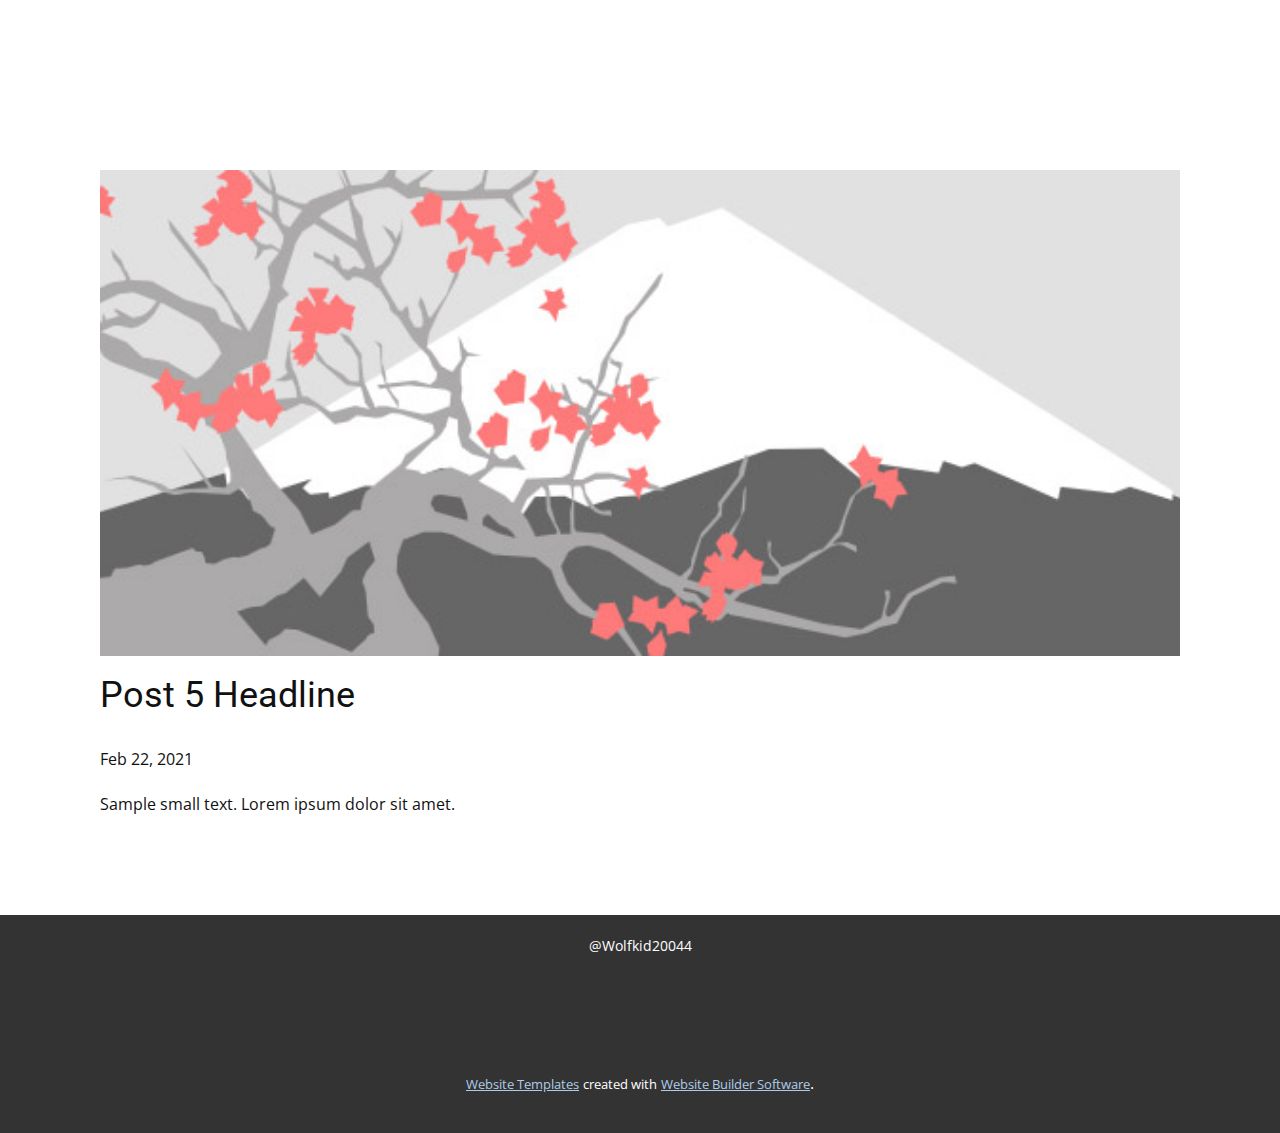
<file: blog/post-4.html>
<!doctype html>
<html style="font-size: 16px;"><head>
    <meta name="viewport" content="width=device-width, initial-scale=1.0">
    <meta charset="utf-8">
    <meta name="keywords" content="Post 1 Headline">
    <meta name="description" content="">
    <meta name="page_type" content="np-template-header-footer-from-plugin">
    <title>Post 5 Headline</title>
    <link rel="stylesheet" href="../nicepage.css" media="screen">
<link rel="stylesheet" href="../Post-Template.css" media="screen">
    <script class="u-script" type="text/javascript" src="../jquery.js" defer=""></script>
    <script class="u-script" type="text/javascript" src="../nicepage.js" defer=""></script>
    <link rel="icon" href="../images/favicon.png">
    <link id="u-theme-google-font" rel="stylesheet" href="https://fonts.googleapis.com/css?family=Roboto:100,100i,300,300i,400,400i,500,500i,700,700i,900,900i|Open+Sans:300,300i,400,400i,600,600i,700,700i,800,800i">
    
    
    <script type="application/ld+json">{
		"@context": "http://schema.org",
		"@type": "Organization",
		"name": "Site1",
		"url": "index.html"
}</script>
    <meta property="og:title" content="Post Template">
    <meta property="og:type" content="website">
    <meta name="theme-color" content="#478ac9">
    <link rel="canonical" href="../index.html">
    <meta property="og:url" content="index.html">
  </head>
  <body class="u-body"><header class="u-align-left u-clearfix u-header u-header" id="sec-9f21"><div class="u-clearfix u-sheet u-sheet-1"></div></header>
    <section class="u-align-center u-clearfix u-section-1" id="sec-15f4">
      <div class="u-clearfix u-sheet u-valign-middle-md u-valign-middle-sm u-valign-middle-xs u-sheet-1"><!--post_details--><!--post_details_options_json--><!--{"source":""}--><!--/post_details_options_json--><!--blog_post-->
        <div class="u-container-style u-expanded-width u-post-details u-post-details-1">
          <div class="u-container-layout u-valign-middle u-container-layout-1"><!--blog_post_image-->
            <img alt="" class="u-blog-control u-expanded-width u-image u-image-default u-image-1" src="../images/2.jpeg"><!--/blog_post_image--><!--blog_post_header-->
            <h2 class="u-blog-control u-text u-text-1">Post 5 Headline</h2><!--/blog_post_header--><!--blog_post_metadata-->
            <div class="u-blog-control u-metadata u-metadata-1"><!--blog_post_metadata_date-->
              <span class="u-meta-date u-meta-icon">Feb 22, 2021</span><!--/blog_post_metadata_date--><!--blog_post_metadata_category-->
              <!--/blog_post_metadata_category--><!--blog_post_metadata_comments-->
              <!--/blog_post_metadata_comments-->
            </div><!--/blog_post_metadata--><!--blog_post_content-->
            <div class="u-align-justify u-blog-control u-post-content u-text u-text-2 fr-view">
  Sample small text. Lorem ipsum dolor sit amet.
  </div><!--/blog_post_content-->
          </div>
        </div><!--/blog_post--><!--/post_details-->
      </div>
    </section>
    
    
    <footer class="u-align-center u-clearfix u-footer u-grey-80 u-footer" id="sec-ced4"><div class="u-clearfix u-sheet u-sheet-1">
        <p class="u-small-text u-text u-text-variant u-text-1">@Wolfkid20044</p>
      </div></footer>
    <section class="u-backlink u-clearfix u-grey-80">
      <a class="u-link" href="https://nicepage.com/website-templates" target="_blank">
        <span>Website Templates</span>
      </a>
      <p class="u-text">
        <span>created with</span>
      </p>
      <a class="u-link" href="https://nicepage.com/" target="_blank">
        <span>Website Builder Software</span>
      </a>. 
    </section>
  
</body></html>
</file>
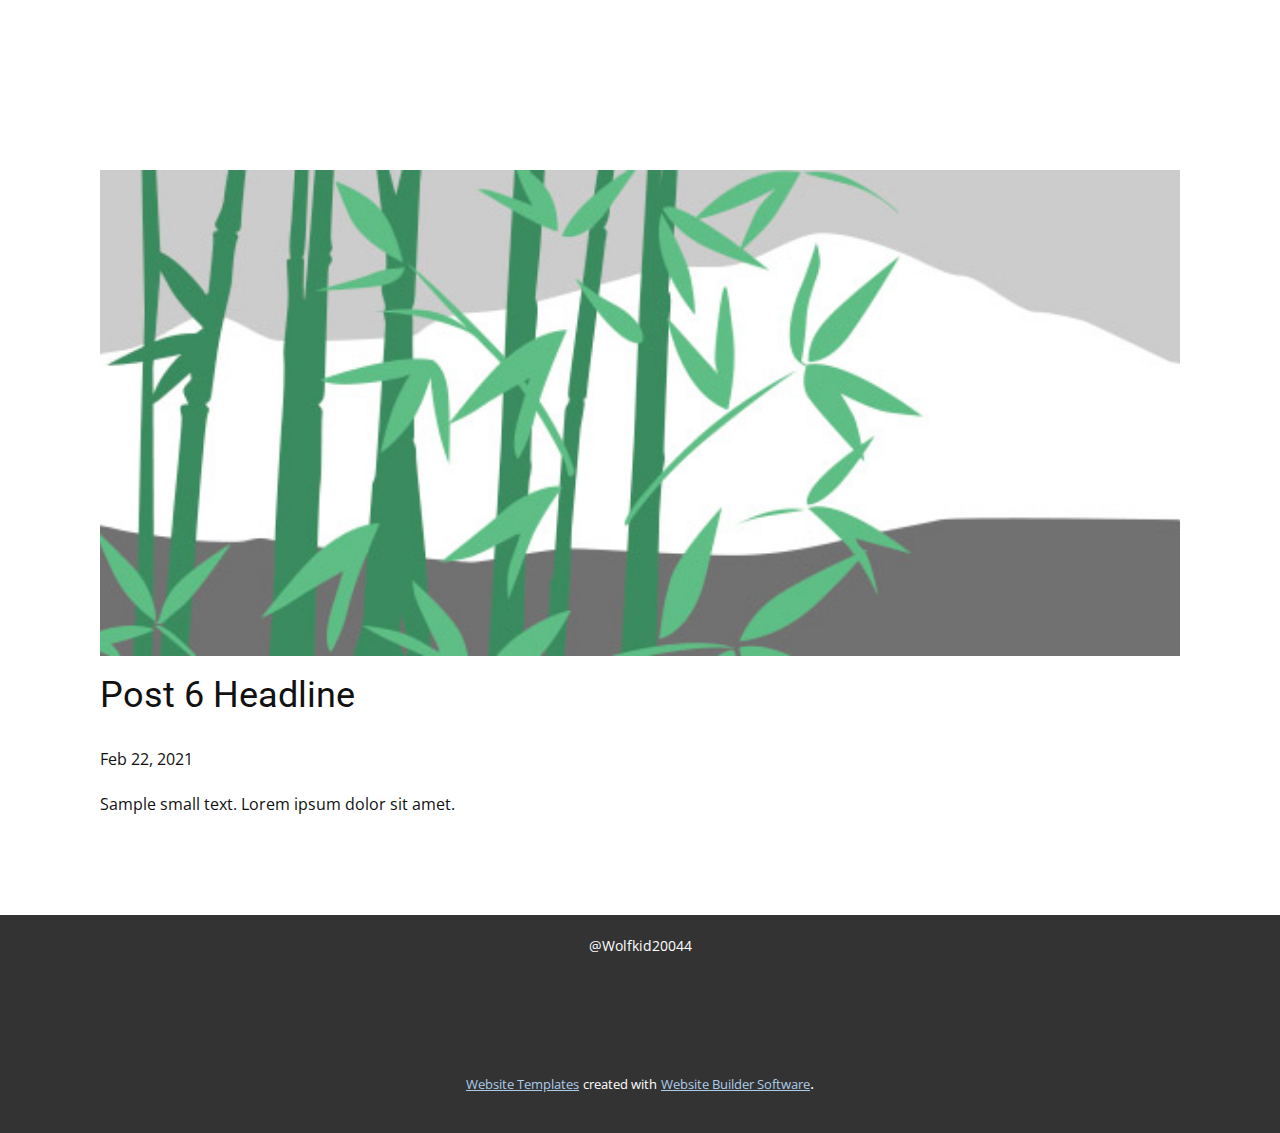
<file: blog/post-5.html>
<!doctype html>
<html style="font-size: 16px;"><head>
    <meta name="viewport" content="width=device-width, initial-scale=1.0">
    <meta charset="utf-8">
    <meta name="keywords" content="Post 1 Headline">
    <meta name="description" content="">
    <meta name="page_type" content="np-template-header-footer-from-plugin">
    <title>Post 6 Headline</title>
    <link rel="stylesheet" href="../nicepage.css" media="screen">
<link rel="stylesheet" href="../Post-Template.css" media="screen">
    <script class="u-script" type="text/javascript" src="../jquery.js" defer=""></script>
    <script class="u-script" type="text/javascript" src="../nicepage.js" defer=""></script>
    <link rel="icon" href="../images/favicon.png">
    <link id="u-theme-google-font" rel="stylesheet" href="https://fonts.googleapis.com/css?family=Roboto:100,100i,300,300i,400,400i,500,500i,700,700i,900,900i|Open+Sans:300,300i,400,400i,600,600i,700,700i,800,800i">
    
    
    <script type="application/ld+json">{
		"@context": "http://schema.org",
		"@type": "Organization",
		"name": "Site1",
		"url": "index.html"
}</script>
    <meta property="og:title" content="Post Template">
    <meta property="og:type" content="website">
    <meta name="theme-color" content="#478ac9">
    <link rel="canonical" href="../index.html">
    <meta property="og:url" content="index.html">
  </head>
  <body class="u-body"><header class="u-align-left u-clearfix u-header u-header" id="sec-9f21"><div class="u-clearfix u-sheet u-sheet-1"></div></header>
    <section class="u-align-center u-clearfix u-section-1" id="sec-15f4">
      <div class="u-clearfix u-sheet u-valign-middle-md u-valign-middle-sm u-valign-middle-xs u-sheet-1"><!--post_details--><!--post_details_options_json--><!--{"source":""}--><!--/post_details_options_json--><!--blog_post-->
        <div class="u-container-style u-expanded-width u-post-details u-post-details-1">
          <div class="u-container-layout u-valign-middle u-container-layout-1"><!--blog_post_image-->
            <img alt="" class="u-blog-control u-expanded-width u-image u-image-default u-image-1" src="../images/3.jpeg"><!--/blog_post_image--><!--blog_post_header-->
            <h2 class="u-blog-control u-text u-text-1">Post 6 Headline</h2><!--/blog_post_header--><!--blog_post_metadata-->
            <div class="u-blog-control u-metadata u-metadata-1"><!--blog_post_metadata_date-->
              <span class="u-meta-date u-meta-icon">Feb 22, 2021</span><!--/blog_post_metadata_date--><!--blog_post_metadata_category-->
              <!--/blog_post_metadata_category--><!--blog_post_metadata_comments-->
              <!--/blog_post_metadata_comments-->
            </div><!--/blog_post_metadata--><!--blog_post_content-->
            <div class="u-align-justify u-blog-control u-post-content u-text u-text-2 fr-view">
  Sample small text. Lorem ipsum dolor sit amet.
  </div><!--/blog_post_content-->
          </div>
        </div><!--/blog_post--><!--/post_details-->
      </div>
    </section>
    
    
    <footer class="u-align-center u-clearfix u-footer u-grey-80 u-footer" id="sec-ced4"><div class="u-clearfix u-sheet u-sheet-1">
        <p class="u-small-text u-text u-text-variant u-text-1">@Wolfkid20044</p>
      </div></footer>
    <section class="u-backlink u-clearfix u-grey-80">
      <a class="u-link" href="https://nicepage.com/website-templates" target="_blank">
        <span>Website Templates</span>
      </a>
      <p class="u-text">
        <span>created with</span>
      </p>
      <a class="u-link" href="https://nicepage.com/" target="_blank">
        <span>Website Builder Software</span>
      </a>. 
    </section>
  
</body></html>
</file>
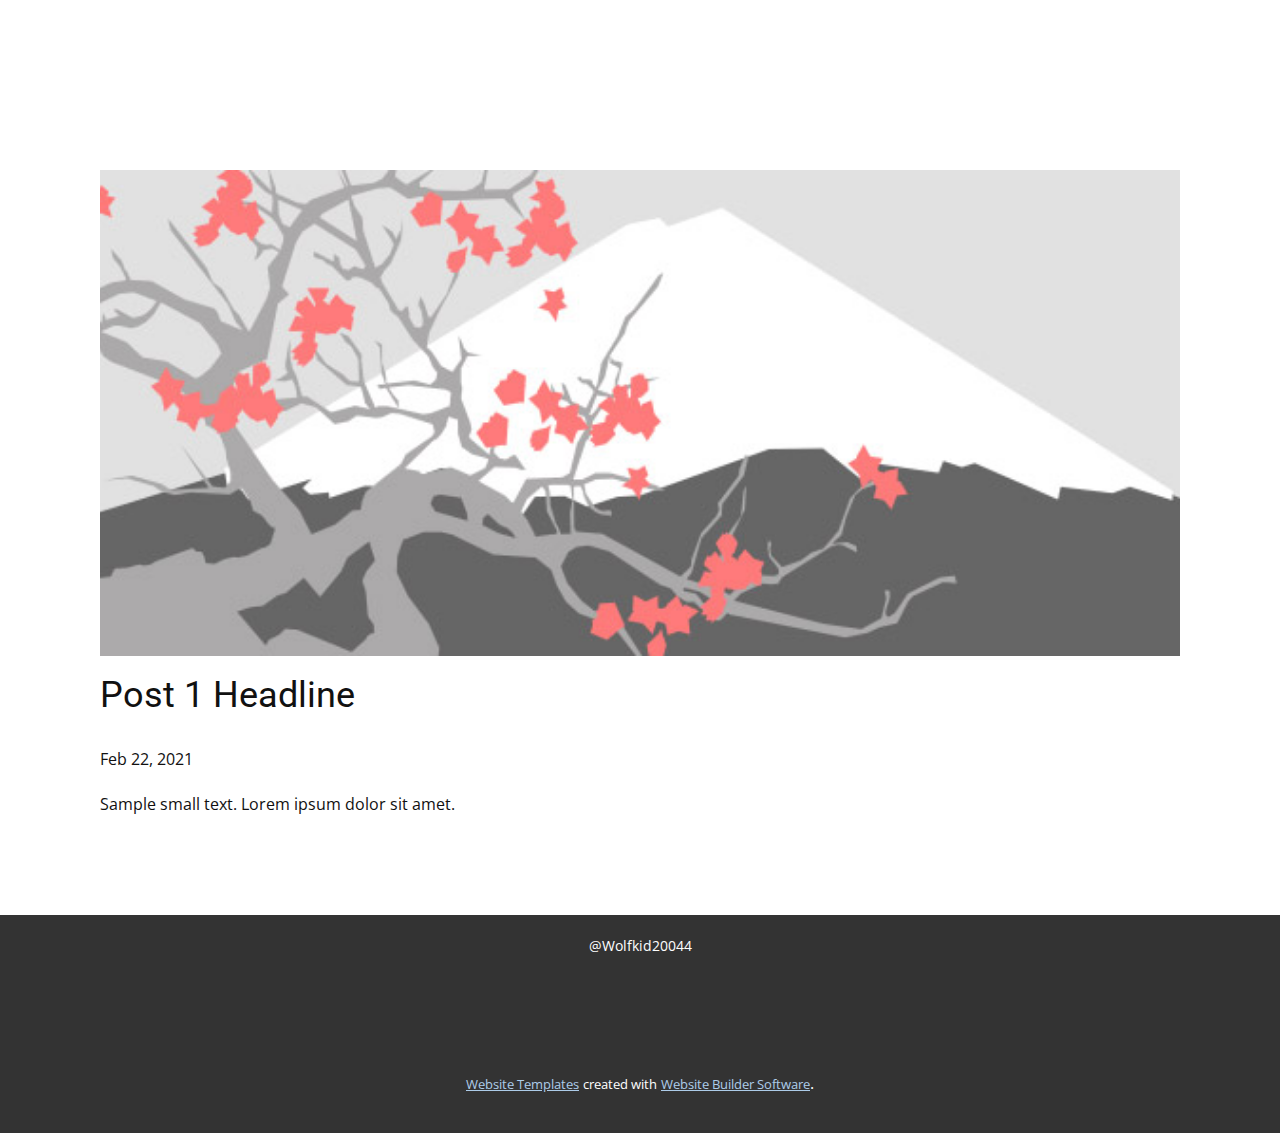
<file: blog/post.html>
<!doctype html>
<html style="font-size: 16px;"><head>
    <meta name="viewport" content="width=device-width, initial-scale=1.0">
    <meta charset="utf-8">
    <meta name="keywords" content="Post 1 Headline">
    <meta name="description" content="">
    <meta name="page_type" content="np-template-header-footer-from-plugin">
    <title>Post 1 Headline</title>
    <link rel="stylesheet" href="../nicepage.css" media="screen">
<link rel="stylesheet" href="../Post-Template.css" media="screen">
    <script class="u-script" type="text/javascript" src="../jquery.js" defer=""></script>
    <script class="u-script" type="text/javascript" src="../nicepage.js" defer=""></script>
    <link rel="icon" href="../images/favicon.png">
    <link id="u-theme-google-font" rel="stylesheet" href="https://fonts.googleapis.com/css?family=Roboto:100,100i,300,300i,400,400i,500,500i,700,700i,900,900i|Open+Sans:300,300i,400,400i,600,600i,700,700i,800,800i">
    
    
    <script type="application/ld+json">{
		"@context": "http://schema.org",
		"@type": "Organization",
		"name": "Site1",
		"url": "index.html"
}</script>
    <meta property="og:title" content="Post Template">
    <meta property="og:type" content="website">
    <meta name="theme-color" content="#478ac9">
    <link rel="canonical" href="../index.html">
    <meta property="og:url" content="index.html">
  </head>
  <body class="u-body"><header class="u-align-left u-clearfix u-header u-header" id="sec-9f21"><div class="u-clearfix u-sheet u-sheet-1"></div></header>
    <section class="u-align-center u-clearfix u-section-1" id="sec-15f4">
      <div class="u-clearfix u-sheet u-valign-middle-md u-valign-middle-sm u-valign-middle-xs u-sheet-1"><!--post_details--><!--post_details_options_json--><!--{"source":""}--><!--/post_details_options_json--><!--blog_post-->
        <div class="u-container-style u-expanded-width u-post-details u-post-details-1">
          <div class="u-container-layout u-valign-middle u-container-layout-1"><!--blog_post_image-->
            <img alt="" class="u-blog-control u-expanded-width u-image u-image-default u-image-1" src="../images/1.jpeg"><!--/blog_post_image--><!--blog_post_header-->
            <h2 class="u-blog-control u-text u-text-1">Post 1 Headline</h2><!--/blog_post_header--><!--blog_post_metadata-->
            <div class="u-blog-control u-metadata u-metadata-1"><!--blog_post_metadata_date-->
              <span class="u-meta-date u-meta-icon">Feb 22, 2021</span><!--/blog_post_metadata_date--><!--blog_post_metadata_category-->
              <!--/blog_post_metadata_category--><!--blog_post_metadata_comments-->
              <!--/blog_post_metadata_comments-->
            </div><!--/blog_post_metadata--><!--blog_post_content-->
            <div class="u-align-justify u-blog-control u-post-content u-text u-text-2 fr-view">
  Sample small text. Lorem ipsum dolor sit amet.
  </div><!--/blog_post_content-->
          </div>
        </div><!--/blog_post--><!--/post_details-->
      </div>
    </section>
    
    
    <footer class="u-align-center u-clearfix u-footer u-grey-80 u-footer" id="sec-ced4"><div class="u-clearfix u-sheet u-sheet-1">
        <p class="u-small-text u-text u-text-variant u-text-1">@Wolfkid20044</p>
      </div></footer>
    <section class="u-backlink u-clearfix u-grey-80">
      <a class="u-link" href="https://nicepage.com/website-templates" target="_blank">
        <span>Website Templates</span>
      </a>
      <p class="u-text">
        <span>created with</span>
      </p>
      <a class="u-link" href="https://nicepage.com/" target="_blank">
        <span>Website Builder Software</span>
      </a>. 
    </section>
  
</body></html>
</file>
